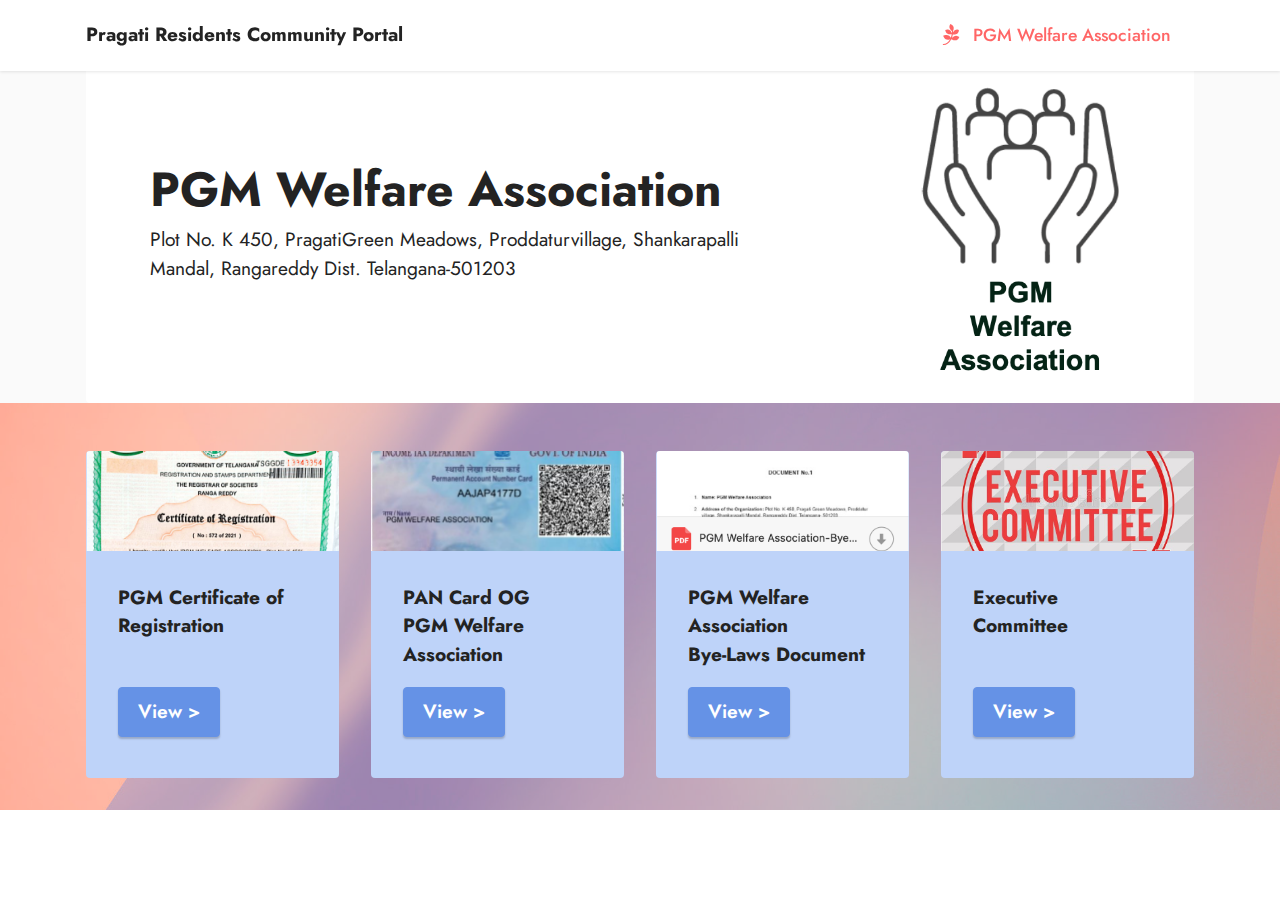
<file: page1.html>
<!DOCTYPE html>
<html  >
<head>
  
  <meta charset="UTF-8">
  <meta http-equiv="X-UA-Compatible" content="IE=edge">
  
  <meta name="viewport" content="width=device-width, initial-scale=1, minimum-scale=1">
  <link rel="shortcut icon" href="assets/images/logo.png" type="image/x-icon">
  <meta name="description" content="">
  
  
  <title>PGM Welfare Association</title>
  <link rel="stylesheet" href="assets/font-awesome-brands/../css/fontawesome.min.css">
  <link rel="stylesheet" href="assets/font-awesome-brands/css/brands.min.css">
  <link rel="stylesheet" href="assets/tether/tether.min.css">
  <link rel="stylesheet" href="assets/bootstrap/css/bootstrap.min.css">
  <link rel="stylesheet" href="assets/bootstrap/css/bootstrap-grid.min.css">
  <link rel="stylesheet" href="assets/bootstrap/css/bootstrap-reboot.min.css">
  <link rel="stylesheet" href="assets/dropdown/css/style.css">
  <link rel="stylesheet" href="assets/socicon/css/styles.css">
  <link rel="stylesheet" href="assets/theme/css/style.css">
  <link rel="preload" as="style" href="assets/mobirise/css/mbr-additional.css"><link rel="stylesheet" href="assets/mobirise/css/mbr-additional.css" type="text/css">
  
  
  
  
</head>
<body>
  
  <section class="menu menu1 cid-sD8g0BPMS6" once="menu" id="menu1-u">
    

    <nav class="navbar navbar-dropdown navbar-fixed-top navbar-expand-lg">
        <div class="container">
            <div class="navbar-brand">
                
                <span class="navbar-caption-wrap"><a class="navbar-caption text-black text-primary display-7" href="index.html">Pragati Residents Community Portal</a></span>
            </div>
            <button class="navbar-toggler" type="button" data-toggle="collapse" data-target="#navbarSupportedContent" aria-controls="navbarNavAltMarkup" aria-expanded="false" aria-label="Toggle navigation">
                <div class="hamburger">
                    <span></span>
                    <span></span>
                    <span></span>
                    <span></span>
                </div>
            </button>
            <div class="collapse navbar-collapse" id="navbarSupportedContent">
                <ul class="navbar-nav nav-dropdown nav-right" data-app-modern-menu="true"><li class="nav-item"><a class="nav-link link text-secondary display-4" href="page1.html"><span class="fab fa-fw fa-pagelines mbr-iconfont mbr-iconfont-btn"></span>PGM Welfare Association</a></li></ul>
                
                
            </div>
        </div>
    </nav>
</section>

<section class="features6 cid-sD8b6TbDob" id="features7-r">
    <!---->
    

    
    <div class="container">
        <div class="card-wrapper">
            <div class="row align-items-center flex-row-reverse">
                <div class="col-12 col-lg-4">
                    <div class="image-wrapper">
                        <img src="assets/images/pgmlogo.png" alt="">
                    </div>
                </div>
                <div class="col-12 col-lg">
                    <div class="text-box">
                        <h5 class="mbr-title mbr-fonts-style display-2">
                            <strong>PGM Welfare Association</strong></h5>
                        <p class="mbr-text mbr-fonts-style display-7">Plot No. K 450, PragatiGreen Meadows, Proddaturvillage, Shankarapalli Mandal, Rangareddy Dist. Telangana-501203</p>
                        
                        
                    </div>
                </div>
            </div>
        </div>
    </div>
</section>

<section class="features3 cid-sD8btejkvA" id="features3-t">
    
    <div class="mbr-overlay"></div>
    <div class="container">
        
        <div class="row mt-4">
            <div class="item features-image сol-12 col-md-6 col-lg-3">
                <div class="item-wrapper">
                    <div class="item-img">
                        <img src="assets/images/cr.png" alt="">
                    </div>
                    <div class="item-content">
                        <h5 class="item-title mbr-fonts-style display-7"><strong>PGM Certificate of Registration</strong></h5>
                        
                        
                    </div>
                    <div class="mbr-section-btn item-footer mt-2"><a href="https://github.com/PragatiResidents/Portal/raw/main/docs/PGM%20Certificate%20of%20Registration.pdf" class="btn btn-primary item-btn display-7" target="_blank">View &gt;</a></div>
                </div>
            </div>
            <div class="item features-image сol-12 col-md-6 col-lg-3">
                <div class="item-wrapper">
                    <div class="item-img">
                        <img src="assets/images/pancard.png" alt="">
                    </div>
                    <div class="item-content">
                        <h5 class="item-title mbr-fonts-style display-7"><strong>PAN Card OG </strong><br><strong>PGM Welfare Association</strong></h5>
                        
                        
                    </div>
                    <div class="mbr-section-btn item-footer mt-2"><a href="https://github.com/PragatiResidents/Portal/raw/main/docs/PGM%20OG%20PANCard.jpeg" class="btn btn-primary item-btn display-7" target="_blank">View &gt;</a></div>
                </div>
            </div>
            <div class="item features-image сol-12 col-md-6 col-lg-3">
                <div class="item-wrapper">
                    <div class="item-img">
                        <img src="assets/images/doc.png" alt="">
                    </div>
                    <div class="item-content">
                        <h5 class="item-title mbr-fonts-style display-7"><strong>PGM Welfare Association </strong><br><strong>Bye-Laws Document</strong></h5>
                        
                        
                    </div>
                    <div class="mbr-section-btn item-footer mt-2"><a href="https://github.com/PragatiResidents/Portal/raw/main/docs/PGM%20Welfare%20Association-Bye-%20Laws.docx.pdf" class="btn btn-primary item-btn display-7" target="_blank">View &gt;</a></div>
                </div>
            </div><div class="item features-image сol-12 col-md-6 col-lg-3">
                <div class="item-wrapper">
                    <div class="item-img">
                        <img src="assets/images/writing-note-showing-executive-committee-business-photo-showcasing-group-directors-appointed-has-authority-decisions-writing-127852631.jpg" alt="">
                    </div>
                    <div class="item-content">
                        <h5 class="item-title mbr-fonts-style display-7"><strong>Executive </strong><br><strong>Committee</strong></h5>
                        
                        
                    </div>
                    <div class="mbr-section-btn item-footer mt-2"><a href="https://github.com/PragatiResidents/Portal/raw/main/docs/PGM%20EC.pdf" class="btn btn-primary item-btn display-7" target="_blank">View &gt;</a></div>
                </div>
            </div>
        </div>
    </div>
</section><section id="top-1" hidden><a href="https://mobirise.site"></a></section><script src="assets/web/assets/jquery/jquery.min.js"></script>  <script src="assets/popper/popper.min.js"></script>  <script src="assets/tether/tether.min.js"></script>  <script src="assets/bootstrap/js/bootstrap.min.js"></script>  <script src="assets/smoothscroll/smooth-scroll.js"></script>  <script src="assets/dropdown/js/nav-dropdown.js"></script>  <script src="assets/dropdown/js/navbar-dropdown.js"></script>  <script src="assets/touchswipe/jquery.touch-swipe.min.js"></script>  <script src="assets/theme/js/script.js"></script>  
  
  
</body>
</html>
</file>
<file: assets/dropdown/css/style.css>
.navbar-dropdown {
  left: 0;
  padding: 0;
  position: absolute;
  right: 0;
  top: 0;
  transition: all 0.45s ease;
  z-index: 1030;
  background: #282828; }
  .navbar-dropdown .navbar-logo {
    margin-right: 0.8rem;
    transition: margin 0.3s ease-in-out;
    vertical-align: middle; }
    .navbar-dropdown .navbar-logo img {
      height: 3.125rem;
      transition: all 0.3s ease-in-out; }
    .navbar-dropdown .navbar-logo.mbr-iconfont {
      font-size: 3.125rem;
      line-height: 3.125rem; }
  .navbar-dropdown .navbar-caption {
    font-weight: 700;
    white-space: normal;
    vertical-align: -4px;
    line-height: 3.125rem !important; }
    .navbar-dropdown .navbar-caption, .navbar-dropdown .navbar-caption:hover {
      color: inherit;
      text-decoration: none; }
  .navbar-dropdown .mbr-iconfont + .navbar-caption {
    vertical-align: -1px; }
  .navbar-dropdown.navbar-fixed-top {
    position: fixed; }
  .navbar-dropdown .navbar-brand span {
    vertical-align: -4px; }
  .navbar-dropdown.bg-color.transparent {
    background: none; }
  .navbar-dropdown.navbar-short .navbar-brand {
    padding: 0.625rem 0; }
    .navbar-dropdown.navbar-short .navbar-brand span {
      vertical-align: -1px; }
  .navbar-dropdown.navbar-short .navbar-caption {
    line-height: 2.375rem !important;
    vertical-align: -2px; }
  .navbar-dropdown.navbar-short .navbar-logo {
    margin-right: 0.5rem; }
    .navbar-dropdown.navbar-short .navbar-logo img {
      height: 2.375rem; }
    .navbar-dropdown.navbar-short .navbar-logo.mbr-iconfont {
      font-size: 2.375rem;
      line-height: 2.375rem; }
  .navbar-dropdown.navbar-short .mbr-table-cell {
    height: 3.625rem; }
  .navbar-dropdown .navbar-close {
    left: 0.6875rem;
    position: fixed;
    top: 0.75rem;
    z-index: 1000; }
  .navbar-dropdown .hamburger-icon {
    content: "";
    display: inline-block;
    vertical-align: middle;
    width: 16px;
    -webkit-box-shadow: 0 -6px 0 1px #282828,0 0 0 1px #282828,0 6px 0 1px #282828;
    -moz-box-shadow: 0 -6px 0 1px #282828,0 0 0 1px #282828,0 6px 0 1px #282828;
    box-shadow: 0 -6px 0 1px #282828,0 0 0 1px #282828,0 6px 0 1px #282828; }

.dropdown-menu .dropdown-toggle[data-toggle="dropdown-submenu"]::after {
  border-bottom: 0.35em solid transparent;
  border-left: 0.35em solid;
  border-right: 0;
  border-top: 0.35em solid transparent;
  margin-left: 0.3rem; }

.dropdown-menu .dropdown-item:focus {
  outline: 0; }

.nav-dropdown {
  font-size: 0.75rem;
  font-weight: 500;
  height: auto !important; }
  .nav-dropdown .nav-btn {
    padding-left: 1rem; }
  .nav-dropdown .link {
    margin: .667em 1.667em;
    font-weight: 500;
    padding: 0;
    transition: color .2s ease-in-out; }
    .nav-dropdown .link.dropdown-toggle {
      margin-right: 2.583em; }
      .nav-dropdown .link.dropdown-toggle::after {
        margin-left: .25rem;
        border-top: 0.35em solid;
        border-right: 0.35em solid transparent;
        border-left: 0.35em solid transparent;
        border-bottom: 0; }
      .nav-dropdown .link.dropdown-toggle[aria-expanded="true"] {
        margin: 0;
        padding: 0.667em 3.263em  0.667em 1.667em; }
  .nav-dropdown .link::after,
  .nav-dropdown .dropdown-item::after {
    color: inherit; }
  .nav-dropdown .btn {
    font-size: 0.75rem;
    font-weight: 700;
    letter-spacing: 0;
    margin-bottom: 0;
    padding-left: 1.25rem;
    padding-right: 1.25rem; }
  .nav-dropdown .dropdown-menu {
    border-radius: 0;
    border: 0;
    left: 0;
    margin: 0;
    padding-bottom: 1.25rem;
    padding-top: 1.25rem;
    position: relative; }
  .nav-dropdown .dropdown-submenu {
    margin-left: 0.125rem;
    top: 0; }
  .nav-dropdown .dropdown-item {
    font-weight: 500;
    line-height: 2;
    padding: 0.3846em 4.615em 0.3846em 1.5385em;
    position: relative;
    transition: color .2s ease-in-out, background-color .2s ease-in-out; }
    .nav-dropdown .dropdown-item::after {
      margin-top: -0.3077em;
      position: absolute;
      right: 1.1538em;
      top: 50%; }
    .nav-dropdown .dropdown-item:focus, .nav-dropdown .dropdown-item:hover {
      background: none; }

@media (max-width: 767px) {
  .nav-dropdown.navbar-toggleable-sm {
    bottom: 0;
    display: none;
    left: 0;
    overflow-x: hidden;
    position: fixed;
    top: 0;
    transform: translateX(-100%);
    -ms-transform: translateX(-100%);
    -webkit-transform: translateX(-100%);
    width: 18.75rem;
    z-index: 999; } }
.nav-dropdown.navbar-toggleable-xl {
  bottom: 0;
  display: none;
  left: 0;
  overflow-x: hidden;
  position: fixed;
  top: 0;
  transform: translateX(-100%);
  -ms-transform: translateX(-100%);
  -webkit-transform: translateX(-100%);
  width: 18.75rem;
  z-index: 999; }

.nav-dropdown-sm {
  display: block !important;
  overflow-x: hidden;
  overflow: auto;
  padding-top: 3.875rem; }
  .nav-dropdown-sm::after {
    content: "";
    display: block;
    height: 3rem;
    width: 100%; }
  .nav-dropdown-sm.collapse.in ~ .navbar-close {
    display: block !important; }
  .nav-dropdown-sm.collapsing, .nav-dropdown-sm.collapse.in {
    transform: translateX(0);
    -ms-transform: translateX(0);
    -webkit-transform: translateX(0);
    transition: all 0.25s ease-out;
    -webkit-transition: all 0.25s ease-out;
    background: #282828; }
  .nav-dropdown-sm.collapsing[aria-expanded="false"] {
    transform: translateX(-100%);
    -ms-transform: translateX(-100%);
    -webkit-transform: translateX(-100%); }
  .nav-dropdown-sm .nav-item {
    display: block;
    margin-left: 0 !important;
    padding-left: 0; }
  .nav-dropdown-sm .link,
  .nav-dropdown-sm .dropdown-item {
    border-top: 1px dotted rgba(255, 255, 255, 0.1);
    font-size: 0.8125rem;
    line-height: 1.6;
    margin: 0 !important;
    padding: 0.875rem 2.4rem 0.875rem 1.5625rem !important;
    position: relative;
    white-space: normal; }
    .nav-dropdown-sm .link:focus, .nav-dropdown-sm .link:hover,
    .nav-dropdown-sm .dropdown-item:focus,
    .nav-dropdown-sm .dropdown-item:hover {
      background: rgba(0, 0, 0, 0.2) !important;
      color: #c0a375; }
  .nav-dropdown-sm .nav-btn {
    position: relative;
    padding: 1.5625rem 1.5625rem 0 1.5625rem; }
    .nav-dropdown-sm .nav-btn::before {
      border-top: 1px dotted rgba(255, 255, 255, 0.1);
      content: "";
      left: 0;
      position: absolute;
      top: 0;
      width: 100%; }
    .nav-dropdown-sm .nav-btn + .nav-btn {
      padding-top: 0.625rem; }
      .nav-dropdown-sm .nav-btn + .nav-btn::before {
        display: none; }
  .nav-dropdown-sm .btn {
    padding: 0.625rem 0; }
  .nav-dropdown-sm .dropdown-toggle[data-toggle="dropdown-submenu"]::after {
    margin-left: .25rem;
    border-top: 0.35em solid;
    border-right: 0.35em solid transparent;
    border-left: 0.35em solid transparent;
    border-bottom: 0; }
  .nav-dropdown-sm .dropdown-toggle[data-toggle="dropdown-submenu"][aria-expanded="true"]::after {
    border-top: 0;
    border-right: 0.35em solid transparent;
    border-left: 0.35em solid transparent;
    border-bottom: 0.35em solid; }
  .nav-dropdown-sm .dropdown-menu {
    margin: 0;
    padding: 0;
    position: relative;
    top: 0;
    left: 0;
    width: 100%;
    border: 0;
    float: none;
    border-radius: 0;
    background: none; }
  .nav-dropdown-sm .dropdown-submenu {
    left: 100%;
    margin-left: 0.125rem;
    margin-top: -1.25rem;
    top: 0; }

.navbar-toggleable-sm .nav-dropdown .dropdown-menu {
  position: absolute; }

.navbar-toggleable-sm .nav-dropdown .dropdown-submenu {
  left: 100%;
  margin-left: 0.125rem;
  margin-top: -1.25rem;
  top: 0; }

.navbar-toggleable-sm.opened .nav-dropdown .dropdown-menu {
  position: relative; }

.navbar-toggleable-sm.opened .nav-dropdown .dropdown-submenu {
  left: 0;
  margin-left: 00rem;
  margin-top: 0rem;
  top: 0; }

.is-builder .nav-dropdown.collapsing {
  transition: none !important; }

/*# sourceMappingURL=style.css.map */
</file>
<file: assets/socicon/css/styles.css>
@charset "UTF-8";

@font-face {
  font-family: 'Socicon';
  src:  url('../fonts/socicon.eot');
  src:  url('../fonts/socicon.eot?#iefix') format('embedded-opentype'),
    url('../fonts/socicon.woff2') format('woff2'),
    url('../fonts/socicon.ttf') format('truetype'),
    url('../fonts/socicon.woff') format('woff'),
    url('../fonts/socicon.svg#socicon') format('svg');
  font-weight: normal;
  font-style: normal;
}

[data-icon]:before {
  font-family: "socicon" !important;
  content: attr(data-icon);
  font-style: normal !important;
  font-weight: normal !important;
  font-variant: normal !important;
  text-transform: none !important;
  speak: none;
  line-height: 1;
  -webkit-font-smoothing: antialiased;
  -moz-osx-font-smoothing: grayscale;
}

[class^="socicon-"], [class*=" socicon-"] {
  /* use !important to prevent issues with browser extensions that change fonts */
  font-family: 'Socicon' !important;
  speak: none;
  font-style: normal;
  font-weight: normal;
  font-variant: normal;
  text-transform: none;
  line-height: 1;

  /* Better Font Rendering =========== */
  -webkit-font-smoothing: antialiased;
  -moz-osx-font-smoothing: grayscale;
}

.socicon-eitaa:before {
  content: "\e97c";
}
.socicon-soroush:before {
  content: "\e97d";
}
.socicon-bale:before {
  content: "\e97e";
}
.socicon-zazzle:before {
  content: "\e97b";
}
.socicon-society6:before {
  content: "\e97a";
}
.socicon-redbubble:before {
  content: "\e979";
}
.socicon-avvo:before {
  content: "\e978";
}
.socicon-stitcher:before {
  content: "\e977";
}
.socicon-googlehangouts:before {
  content: "\e974";
}
.socicon-dlive:before {
  content: "\e975";
}
.socicon-vsco:before {
  content: "\e976";
}
.socicon-flipboard:before {
  content: "\e973";
}
.socicon-ubuntu:before {
  content: "\e958";
}
.socicon-artstation:before {
  content: "\e959";
}
.socicon-invision:before {
  content: "\e95a";
}
.socicon-torial:before {
  content: "\e95b";
}
.socicon-collectorz:before {
  content: "\e95c";
}
.socicon-seenthis:before {
  content: "\e95d";
}
.socicon-googleplaymusic:before {
  content: "\e95e";
}
.socicon-debian:before {
  content: "\e95f";
}
.socicon-filmfreeway:before {
  content: "\e960";
}
.socicon-gnome:before {
  content: "\e961";
}
.socicon-itchio:before {
  content: "\e962";
}
.socicon-jamendo:before {
  content: "\e963";
}
.socicon-mix:before {
  content: "\e964";
}
.socicon-sharepoint:before {
  content: "\e965";
}
.socicon-tinder:before {
  content: "\e966";
}
.socicon-windguru:before {
  content: "\e967";
}
.socicon-cdbaby:before {
  content: "\e968";
}
.socicon-elementaryos:before {
  content: "\e969";
}
.socicon-stage32:before {
  content: "\e96a";
}
.socicon-tiktok:before {
  content: "\e96b";
}
.socicon-gitter:before {
  content: "\e96c";
}
.socicon-letterboxd:before {
  content: "\e96d";
}
.socicon-threema:before {
  content: "\e96e";
}
.socicon-splice:before {
  content: "\e96f";
}
.socicon-metapop:before {
  content: "\e970";
}
.socicon-naver:before {
  content: "\e971";
}
.socicon-remote:before {
  content: "\e972";
}
.socicon-internet:before {
  content: "\e957";
}
.socicon-moddb:before {
  content: "\e94b";
}
.socicon-indiedb:before {
  content: "\e94c";
}
.socicon-traxsource:before {
  content: "\e94d";
}
.socicon-gamefor:before {
  content: "\e94e";
}
.socicon-pixiv:before {
  content: "\e94f";
}
.socicon-myanimelist:before {
  content: "\e950";
}
.socicon-blackberry:before {
  content: "\e951";
}
.socicon-wickr:before {
  content: "\e952";
}
.socicon-spip:before {
  content: "\e953";
}
.socicon-napster:before {
  content: "\e954";
}
.socicon-beatport:before {
  content: "\e955";
}
.socicon-hackerone:before {
  content: "\e956";
}
.socicon-hackernews:before {
  content: "\e946";
}
.socicon-smashwords:before {
  content: "\e947";
}
.socicon-kobo:before {
  content: "\e948";
}
.socicon-bookbub:before {
  content: "\e949";
}
.socicon-mailru:before {
  content: "\e94a";
}
.socicon-gitlab:before {
  content: "\e945";
}
.socicon-instructables:before {
  content: "\e944";
}
.socicon-portfolio:before {
  content: "\e943";
}
.socicon-codered:before {
  content: "\e940";
}
.socicon-origin:before {
  content: "\e941";
}
.socicon-nextdoor:before {
  content: "\e942";
}
.socicon-udemy:before {
  content: "\e93f";
}
.socicon-livemaster:before {
  content: "\e93e";
}
.socicon-crunchbase:before {
  content: "\e93b";
}
.socicon-homefy:before {
  content: "\e93c";
}
.socicon-calendly:before {
  content: "\e93d";
}
.socicon-realtor:before {
  content: "\e90f";
}
.socicon-tidal:before {
  content: "\e910";
}
.socicon-qobuz:before {
  content: "\e911";
}
.socicon-natgeo:before {
  content: "\e912";
}
.socicon-mastodon:before {
  content: "\e913";
}
.socicon-unsplash:before {
  content: "\e914";
}
.socicon-homeadvisor:before {
  content: "\e915";
}
.socicon-angieslist:before {
  content: "\e916";
}
.socicon-codepen:before {
  content: "\e917";
}
.socicon-slack:before {
  content: "\e918";
}
.socicon-openaigym:before {
  content: "\e919";
}
.socicon-logmein:before {
  content: "\e91a";
}
.socicon-fiverr:before {
  content: "\e91b";
}
.socicon-gotomeeting:before {
  content: "\e91c";
}
.socicon-aliexpress:before {
  content: "\e91d";
}
.socicon-guru:before {
  content: "\e91e";
}
.socicon-appstore:before {
  content: "\e91f";
}
.socicon-homes:before {
  content: "\e920";
}
.socicon-zoom:before {
  content: "\e921";
}
.socicon-alibaba:before {
  content: "\e922";
}
.socicon-craigslist:before {
  content: "\e923";
}
.socicon-wix:before {
  content: "\e924";
}
.socicon-redfin:before {
  content: "\e925";
}
.socicon-googlecalendar:before {
  content: "\e926";
}
.socicon-shopify:before {
  content: "\e927";
}
.socicon-freelancer:before {
  content: "\e928";
}
.socicon-seedrs:before {
  content: "\e929";
}
.socicon-bing:before {
  content: "\e92a";
}
.socicon-doodle:before {
  content: "\e92b";
}
.socicon-bonanza:before {
  content: "\e92c";
}
.socicon-squarespace:before {
  content: "\e92d";
}
.socicon-toptal:before {
  content: "\e92e";
}
.socicon-gust:before {
  content: "\e92f";
}
.socicon-ask:before {
  content: "\e930";
}
.socicon-trulia:before {
  content: "\e931";
}
.socicon-loomly:before {
  content: "\e932";
}
.socicon-ghost:before {
  content: "\e933";
}
.socicon-upwork:before {
  content: "\e934";
}
.socicon-fundable:before {
  content: "\e935";
}
.socicon-booking:before {
  content: "\e936";
}
.socicon-googlemaps:before {
  content: "\e937";
}
.socicon-zillow:before {
  content: "\e938";
}
.socicon-niconico:before {
  content: "\e939";
}
.socicon-toneden:before {
  content: "\e93a";
}
.socicon-augment:before {
  content: "\e908";
}
.socicon-bitbucket:before {
  content: "\e909";
}
.socicon-fyuse:before {
  content: "\e90a";
}
.socicon-yt-gaming:before {
  content: "\e90b";
}
.socicon-sketchfab:before {
  content: "\e90c";
}
.socicon-mobcrush:before {
  content: "\e90d";
}
.socicon-microsoft:before {
  content: "\e90e";
}
.socicon-pandora:before {
  content: "\e907";
}
.socicon-messenger:before {
  content: "\e906";
}
.socicon-gamewisp:before {
  content: "\e905";
}
.socicon-bloglovin:before {
  content: "\e904";
}
.socicon-tunein:before {
  content: "\e903";
}
.socicon-gamejolt:before {
  content: "\e901";
}
.socicon-trello:before {
  content: "\e902";
}
.socicon-spreadshirt:before {
  content: "\e900";
}
.socicon-500px:before {
  content: "\e000";
}
.socicon-8tracks:before {
  content: "\e001";
}
.socicon-airbnb:before {
  content: "\e002";
}
.socicon-alliance:before {
  content: "\e003";
}
.socicon-amazon:before {
  content: "\e004";
}
.socicon-amplement:before {
  content: "\e005";
}
.socicon-android:before {
  content: "\e006";
}
.socicon-angellist:before {
  content: "\e007";
}
.socicon-apple:before {
  content: "\e008";
}
.socicon-appnet:before {
  content: "\e009";
}
.socicon-baidu:before {
  content: "\e00a";
}
.socicon-bandcamp:before {
  content: "\e00b";
}
.socicon-battlenet:before {
  content: "\e00c";
}
.socicon-mixer:before {
  content: "\e00d";
}
.socicon-bebee:before {
  content: "\e00e";
}
.socicon-bebo:before {
  content: "\e00f";
}
.socicon-behance:before {
  content: "\e010";
}
.socicon-blizzard:before {
  content: "\e011";
}
.socicon-blogger:before {
  content: "\e012";
}
.socicon-buffer:before {
  content: "\e013";
}
.socicon-chrome:before {
  content: "\e014";
}
.socicon-coderwall:before {
  content: "\e015";
}
.socicon-curse:before {
  content: "\e016";
}
.socicon-dailymotion:before {
  content: "\e017";
}
.socicon-deezer:before {
  content: "\e018";
}
.socicon-delicious:before {
  content: "\e019";
}
.socicon-deviantart:before {
  content: "\e01a";
}
.socicon-diablo:before {
  content: "\e01b";
}
.socicon-digg:before {
  content: "\e01c";
}
.socicon-discord:before {
  content: "\e01d";
}
.socicon-disqus:before {
  content: "\e01e";
}
.socicon-douban:before {
  content: "\e01f";
}
.socicon-draugiem:before {
  content: "\e020";
}
.socicon-dribbble:before {
  content: "\e021";
}
.socicon-drupal:before {
  content: "\e022";
}
.socicon-ebay:before {
  content: "\e023";
}
.socicon-ello:before {
  content: "\e024";
}
.socicon-endomodo:before {
  content: "\e025";
}
.socicon-envato:before {
  content: "\e026";
}
.socicon-etsy:before {
  content: "\e027";
}
.socicon-facebook:before {
  content: "\e028";
}
.socicon-feedburner:before {
  content: "\e029";
}
.socicon-filmweb:before {
  content: "\e02a";
}
.socicon-firefox:before {
  content: "\e02b";
}
.socicon-flattr:before {
  content: "\e02c";
}
.socicon-flickr:before {
  content: "\e02d";
}
.socicon-formulr:before {
  content: "\e02e";
}
.socicon-forrst:before {
  content: "\e02f";
}
.socicon-foursquare:before {
  content: "\e030";
}
.socicon-friendfeed:before {
  content: "\e031";
}
.socicon-github:before {
  content: "\e032";
}
.socicon-goodreads:before {
  content: "\e033";
}
.socicon-google:before {
  content: "\e034";
}
.socicon-googlescholar:before {
  content: "\e035";
}
.socicon-googlegroups:before {
  content: "\e036";
}
.socicon-googlephotos:before {
  content: "\e037";
}
.socicon-googleplus:before {
  content: "\e038";
}
.socicon-grooveshark:before {
  content: "\e039";
}
.socicon-hackerrank:before {
  content: "\e03a";
}
.socicon-hearthstone:before {
  content: "\e03b";
}
.socicon-hellocoton:before {
  content: "\e03c";
}
.socicon-heroes:before {
  content: "\e03d";
}
.socicon-smashcast:before {
  content: "\e03e";
}
.socicon-horde:before {
  content: "\e03f";
}
.socicon-houzz:before {
  content: "\e040";
}
.socicon-icq:before {
  content: "\e041";
}
.socicon-identica:before {
  content: "\e042";
}
.socicon-imdb:before {
  content: "\e043";
}
.socicon-instagram:before {
  content: "\e044";
}
.socicon-issuu:before {
  content: "\e045";
}
.socicon-istock:before {
  content: "\e046";
}
.socicon-itunes:before {
  content: "\e047";
}
.socicon-keybase:before {
  content: "\e048";
}
.socicon-lanyrd:before {
  content: "\e049";
}
.socicon-lastfm:before {
  content: "\e04a";
}
.socicon-line:before {
  content: "\e04b";
}
.socicon-linkedin:before {
  content: "\e04c";
}
.socicon-livejournal:before {
  content: "\e04d";
}
.socicon-lyft:before {
  content: "\e04e";
}
.socicon-macos:before {
  content: "\e04f";
}
.socicon-mail:before {
  content: "\e050";
}
.socicon-medium:before {
  content: "\e051";
}
.socicon-meetup:before {
  content: "\e052";
}
.socicon-mixcloud:before {
  content: "\e053";
}
.socicon-modelmayhem:before {
  content: "\e054";
}
.socicon-mumble:before {
  content: "\e055";
}
.socicon-myspace:before {
  content: "\e056";
}
.socicon-newsvine:before {
  content: "\e057";
}
.socicon-nintendo:before {
  content: "\e058";
}
.socicon-npm:before {
  content: "\e059";
}
.socicon-odnoklassniki:before {
  content: "\e05a";
}
.socicon-openid:before {
  content: "\e05b";
}
.socicon-opera:before {
  content: "\e05c";
}
.socicon-outlook:before {
  content: "\e05d";
}
.socicon-overwatch:before {
  content: "\e05e";
}
.socicon-patreon:before {
  content: "\e05f";
}
.socicon-paypal:before {
  content: "\e060";
}
.socicon-periscope:before {
  content: "\e061";
}
.socicon-persona:before {
  content: "\e062";
}
.socicon-pinterest:before {
  content: "\e063";
}
.socicon-play:before {
  content: "\e064";
}
.socicon-player:before {
  content: "\e065";
}
.socicon-playstation:before {
  content: "\e066";
}
.socicon-pocket:before {
  content: "\e067";
}
.socicon-qq:before {
  content: "\e068";
}
.socicon-quora:before {
  content: "\e069";
}
.socicon-raidcall:before {
  content: "\e06a";
}
.socicon-ravelry:before {
  content: "\e06b";
}
.socicon-reddit:before {
  content: "\e06c";
}
.socicon-renren:before {
  content: "\e06d";
}
.socicon-researchgate:before {
  content: "\e06e";
}
.socicon-residentadvisor:before {
  content: "\e06f";
}
.socicon-reverbnation:before {
  content: "\e070";
}
.socicon-rss:before {
  content: "\e071";
}
.socicon-sharethis:before {
  content: "\e072";
}
.socicon-skype:before {
  content: "\e073";
}
.socicon-slideshare:before {
  content: "\e074";
}
.socicon-smugmug:before {
  content: "\e075";
}
.socicon-snapchat:before {
  content: "\e076";
}
.socicon-songkick:before {
  content: "\e077";
}
.socicon-soundcloud:before {
  content: "\e078";
}
.socicon-spotify:before {
  content: "\e079";
}
.socicon-stackexchange:before {
  content: "\e07a";
}
.socicon-stackoverflow:before {
  content: "\e07b";
}
.socicon-starcraft:before {
  content: "\e07c";
}
.socicon-stayfriends:before {
  content: "\e07d";
}
.socicon-steam:before {
  content: "\e07e";
}
.socicon-storehouse:before {
  content: "\e07f";
}
.socicon-strava:before {
  content: "\e080";
}
.socicon-streamjar:before {
  content: "\e081";
}
.socicon-stumbleupon:before {
  content: "\e082";
}
.socicon-swarm:before {
  content: "\e083";
}
.socicon-teamspeak:before {
  content: "\e084";
}
.socicon-teamviewer:before {
  content: "\e085";
}
.socicon-technorati:before {
  content: "\e086";
}
.socicon-telegram:before {
  content: "\e087";
}
.socicon-tripadvisor:before {
  content: "\e088";
}
.socicon-tripit:before {
  content: "\e089";
}
.socicon-triplej:before {
  content: "\e08a";
}
.socicon-tumblr:before {
  content: "\e08b";
}
.socicon-twitch:before {
  content: "\e08c";
}
.socicon-twitter:before {
  content: "\e08d";
}
.socicon-uber:before {
  content: "\e08e";
}
.socicon-ventrilo:before {
  content: "\e08f";
}
.socicon-viadeo:before {
  content: "\e090";
}
.socicon-viber:before {
  content: "\e091";
}
.socicon-viewbug:before {
  content: "\e092";
}
.socicon-vimeo:before {
  content: "\e093";
}
.socicon-vine:before {
  content: "\e094";
}
.socicon-vkontakte:before {
  content: "\e095";
}
.socicon-warcraft:before {
  content: "\e096";
}
.socicon-wechat:before {
  content: "\e097";
}
.socicon-weibo:before {
  content: "\e098";
}
.socicon-whatsapp:before {
  content: "\e099";
}
.socicon-wikipedia:before {
  content: "\e09a";
}
.socicon-windows:before {
  content: "\e09b";
}
.socicon-wordpress:before {
  content: "\e09c";
}
.socicon-wykop:before {
  content: "\e09d";
}
.socicon-xbox:before {
  content: "\e09e";
}
.socicon-xing:before {
  content: "\e09f";
}
.socicon-yahoo:before {
  content: "\e0a0";
}
.socicon-yammer:before {
  content: "\e0a1";
}
.socicon-yandex:before {
  content: "\e0a2";
}
.socicon-yelp:before {
  content: "\e0a3";
}
.socicon-younow:before {
  content: "\e0a4";
}
.socicon-youtube:before {
  content: "\e0a5";
}
.socicon-zapier:before {
  content: "\e0a6";
}
.socicon-zerply:before {
  content: "\e0a7";
}
.socicon-zomato:before {
  content: "\e0a8";
}
.socicon-zynga:before {
  content: "\e0a9";
}
</file>
<file: assets/theme/css/style.css>
section {
  background-color: #ffffff;
}

body {
  font-style: normal;
  line-height: 1.5;
  font-weight: 400;
  color: #232323;
  position: relative;
}

section,
.container,
.container-fluid {
  position: relative;
  word-wrap: break-word;
}

a.mbr-iconfont:hover {
  text-decoration: none;
}

.article .lead p,
.article .lead ul,
.article .lead ol,
.article .lead pre,
.article .lead blockquote {
  margin-bottom: 0;
}

a {
  font-style: normal;
  font-weight: 400;
  cursor: pointer;
}

a, a:hover {
  text-decoration: none;
}

.mbr-section-title {
  font-style: normal;
  line-height: 1.3;
}

.mbr-section-subtitle {
  line-height: 1.3;
}

.mbr-text {
  font-style: normal;
  line-height: 1.7;
}

h1,
h2,
h3,
h4,
h5,
h6,
.display-1,
.display-2,
.display-4,
.display-5,
.display-7,
span,
p,
a {
  line-height: 1;
  word-break: break-word;
  word-wrap: break-word;
  font-weight: 400;
}

b,
strong {
  font-weight: bold;
}

input:-webkit-autofill, input:-webkit-autofill:hover, input:-webkit-autofill:focus, input:-webkit-autofill:active {
  -webkit-transition-delay: 9999s;
          transition-delay: 9999s;
  -webkit-transition-property: background-color, color;
  transition-property: background-color, color;
}

textarea[type="hidden"] {
  display: none;
}

section {
  background-position: 50% 50%;
  background-repeat: no-repeat;
  background-size: cover;
}

section .mbr-background-video,
section .mbr-background-video-preview {
  position: absolute;
  bottom: 0;
  left: 0;
  right: 0;
  top: 0;
}

.hidden {
  visibility: hidden;
}

.mbr-z-index20 {
  z-index: 20;
}

/*! Base colors */
.mbr-white {
  color: #ffffff;
}

.mbr-black {
  color: #111111;
}

.mbr-bg-white {
  background-color: #ffffff;
}

.mbr-bg-black {
  background-color: #000000;
}

/*! Text-aligns */
.align-left {
  text-align: left;
}

.align-center {
  text-align: center;
}

.align-right {
  text-align: right;
}

/*! Font-weight  */
.mbr-light {
  font-weight: 300;
}

.mbr-regular {
  font-weight: 400;
}

.mbr-semibold {
  font-weight: 500;
}

.mbr-bold {
  font-weight: 700;
}

/*! Media  */
.media-content {
  -ms-flex-preferred-size: 100%;
      flex-basis: 100%;
}

.media-container-row {
  display: -webkit-box;
  display: -ms-flexbox;
  display: flex;
  -webkit-box-orient: horizontal;
  -webkit-box-direction: normal;
      -ms-flex-direction: row;
          flex-direction: row;
  -ms-flex-wrap: wrap;
      flex-wrap: wrap;
  -webkit-box-pack: center;
      -ms-flex-pack: center;
          justify-content: center;
  -ms-flex-line-pack: center;
      align-content: center;
  -webkit-box-align: start;
      -ms-flex-align: start;
          align-items: start;
}

.media-container-row .media-size-item {
  width: 400px;
}

.media-container-column {
  display: -webkit-box;
  display: -ms-flexbox;
  display: flex;
  -webkit-box-orient: vertical;
  -webkit-box-direction: normal;
      -ms-flex-direction: column;
          flex-direction: column;
  -ms-flex-wrap: wrap;
      flex-wrap: wrap;
  -webkit-box-pack: center;
      -ms-flex-pack: center;
          justify-content: center;
  -ms-flex-line-pack: center;
      align-content: center;
  -webkit-box-align: stretch;
      -ms-flex-align: stretch;
          align-items: stretch;
}

.media-container-column > * {
  width: 100%;
}

@media (min-width: 992px) {
  .media-container-row {
    -ms-flex-wrap: nowrap;
        flex-wrap: nowrap;
  }
}

figure {
  margin-bottom: 0;
  overflow: hidden;
}

figure[mbr-media-size] {
  -webkit-transition: width 0.1s;
  transition: width 0.1s;
}

img,
iframe {
  display: block;
  width: 100%;
}

.card {
  background-color: transparent;
  border: none;
}

.card-box {
  width: 100%;
}

.card-img {
  text-align: center;
  -ms-flex-negative: 0;
      flex-shrink: 0;
  -webkit-flex-shrink: 0;
}

.media {
  max-width: 100%;
  margin: 0 auto;
}

.mbr-figure {
  -ms-flex-item-align: center;
      -ms-grid-row-align: center;
      align-self: center;
}

.media-container > div {
  max-width: 100%;
}

.mbr-figure img,
.card-img img {
  width: 100%;
}

@media (max-width: 991px) {
  .media-size-item {
    width: auto !important;
  }
  .media {
    width: auto;
  }
  .mbr-figure {
    width: 100% !important;
  }
}

/*! Buttons */
.mbr-section-btn {
  margin-left: -0.6rem;
  margin-right: -0.6rem;
  font-size: 0;
}

.btn {
  font-weight: 600;
  border-width: 1px;
  font-style: normal;
  margin: 0.6rem 0.6rem;
  white-space: normal;
  -webkit-transition: all 0.2s ease-in-out;
  transition: all 0.2s ease-in-out;
  display: -webkit-inline-box;
  display: -ms-inline-flexbox;
  display: inline-flex;
  -webkit-box-align: center;
      -ms-flex-align: center;
          align-items: center;
  -webkit-box-pack: center;
      -ms-flex-pack: center;
          justify-content: center;
  word-break: break-word;
}

.btn-sm {
  font-weight: 600;
  letter-spacing: 0px;
  -webkit-transition: all 0.3s ease-in-out;
  transition: all 0.3s ease-in-out;
}

.btn-md {
  font-weight: 600;
  letter-spacing: 0px;
  -webkit-transition: all 0.3s ease-in-out;
  transition: all 0.3s ease-in-out;
}

.btn-lg {
  font-weight: 600;
  letter-spacing: 0px;
  -webkit-transition: all 0.3s ease-in-out;
  transition: all 0.3s ease-in-out;
}

.btn-form {
  margin: 0;
}

.btn-form:hover {
  cursor: pointer;
}

nav .mbr-section-btn {
  margin-left: 0rem;
  margin-right: 0rem;
}

/*! Btn icon margin */
.btn .mbr-iconfont,
.btn.btn-sm .mbr-iconfont {
  -webkit-box-ordinal-group: 2;
      -ms-flex-order: 1;
          order: 1;
  cursor: pointer;
  margin-left: 0.5rem;
  vertical-align: sub;
}

.btn.btn-md .mbr-iconfont,
.btn.btn-md .mbr-iconfont {
  margin-left: 0.8rem;
}

.mbr-regular {
  font-weight: 400;
}

.mbr-semibold {
  font-weight: 500;
}

.mbr-bold {
  font-weight: 700;
}

[type="submit"] {
  -webkit-appearance: none;
}

/*! Full-screen */
.mbr-fullscreen .mbr-overlay {
  min-height: 100vh;
}

.mbr-fullscreen {
  display: -webkit-box;
  display: -ms-flexbox;
  display: flex;
  display: -moz-flex;
  display: -ms-flex;
  display: -o-flex;
  -webkit-box-align: center;
      -ms-flex-align: center;
          align-items: center;
  min-height: 100vh;
  padding-top: 3rem;
  padding-bottom: 3rem;
}

/*! Map */
.map {
  height: 25rem;
  position: relative;
}

.map iframe {
  width: 100%;
  height: 100%;
}

/*! Scroll to top arrow */
.mbr-arrow-up {
  bottom: 25px;
  right: 90px;
  position: fixed;
  text-align: right;
  z-index: 5000;
  color: #ffffff;
  font-size: 22px;
}

.mbr-arrow-up a {
  background: rgba(0, 0, 0, 0.2);
  border-radius: 50%;
  color: #fff;
  display: inline-block;
  height: 60px;
  width: 60px;
  border: 2px solid #fff;
  outline-style: none !important;
  position: relative;
  text-decoration: none;
  -webkit-transition: all 0.3s ease-in-out;
  transition: all 0.3s ease-in-out;
  cursor: pointer;
  text-align: center;
}

.mbr-arrow-up a:hover {
  background-color: rgba(0, 0, 0, 0.4);
}

.mbr-arrow-up a i {
  line-height: 60px;
}

.mbr-arrow-up-icon {
  display: block;
  color: #fff;
}

.mbr-arrow-up-icon::before {
  content: "\203a";
  display: inline-block;
  font-family: serif;
  font-size: 22px;
  line-height: 1;
  font-style: normal;
  position: relative;
  top: 6px;
  left: -4px;
  -webkit-transform: rotate(-90deg);
          transform: rotate(-90deg);
}

/*! Arrow Down */
.mbr-arrow {
  position: absolute;
  bottom: 45px;
  left: 50%;
  width: 60px;
  height: 60px;
  cursor: pointer;
  background-color: rgba(80, 80, 80, 0.5);
  border-radius: 50%;
  -webkit-transform: translateX(-50%);
          transform: translateX(-50%);
}

@media (max-width: 767px) {
  .mbr-arrow {
    display: none;
  }
}

.mbr-arrow > a {
  display: inline-block;
  text-decoration: none;
  outline-style: none;
  -webkit-animation: arrowdown 1.7s ease-in-out infinite;
          animation: arrowdown 1.7s ease-in-out infinite;
  color: #ffffff;
}

.mbr-arrow > a > i {
  position: absolute;
  top: -2px;
  left: 15px;
  font-size: 2rem;
}

#scrollToTop a i::before {
  content: "";
  position: absolute;
  display: block;
  border-bottom: 2.5px solid #fff;
  border-left: 2.5px solid #fff;
  width: 27.8%;
  height: 27.8%;
  left: 50%;
  top: 50%;
  -webkit-transform: rotate(135deg);
  transform: translateY(-30%) translateX(-50%) rotate(135deg);
}

@keyframes arrowdown {
  0% {
    -webkit-transform: translateY(0px);
            transform: translateY(0px);
  }
  50% {
    -webkit-transform: translateY(-5px);
            transform: translateY(-5px);
  }
  100% {
    -webkit-transform: translateY(0px);
            transform: translateY(0px);
  }
}

@-webkit-keyframes arrowdown {
  0% {
    -webkit-transform: translateY(0px);
            transform: translateY(0px);
  }
  50% {
    -webkit-transform: translateY(-5px);
            transform: translateY(-5px);
  }
  100% {
    -webkit-transform: translateY(0px);
            transform: translateY(0px);
  }
}

@media (max-width: 500px) {
  .mbr-arrow-up {
    left: 50%;
    right: auto;
  }
}

/*Gradients animation*/
@keyframes gradient-animation {
  from {
    background-position: 0% 100%;
    -webkit-animation-timing-function: ease-in-out;
            animation-timing-function: ease-in-out;
  }
  to {
    background-position: 100% 0%;
    -webkit-animation-timing-function: ease-in-out;
            animation-timing-function: ease-in-out;
  }
}

@-webkit-keyframes gradient-animation {
  from {
    background-position: 0% 100%;
    -webkit-animation-timing-function: ease-in-out;
            animation-timing-function: ease-in-out;
  }
  to {
    background-position: 100% 0%;
    -webkit-animation-timing-function: ease-in-out;
            animation-timing-function: ease-in-out;
  }
}

.bg-gradient {
  background-size: 200% 200%;
  animation: gradient-animation 5s infinite alternate;
  -webkit-animation: gradient-animation 5s infinite alternate;
}

.menu .navbar-brand {
  display: -webkit-flex;
}

.menu .navbar-brand span {
  display: -webkit-box;
  display: -ms-flexbox;
  display: flex;
  display: -webkit-flex;
}

.menu .navbar-brand .navbar-caption-wrap {
  display: -webkit-flex;
}

.menu .navbar-brand .navbar-logo img {
  display: -webkit-flex;
}

@media (min-width: 768px) and (max-width: 991px) {
  .menu .navbar-toggleable-sm .navbar-nav {
    display: -webkit-box;
    display: -ms-flexbox;
  }
}

@media (max-width: 991px) {
  .menu .navbar-collapse {
    max-height: 93.5vh;
  }
  .menu .navbar-collapse.show {
    overflow: auto;
  }
}

@media (min-width: 992px) {
  .menu .navbar-nav.nav-dropdown {
    display: -webkit-flex;
  }
  .menu .navbar-toggleable-sm .navbar-collapse {
    display: -webkit-flex !important;
  }
  .menu .collapsed .navbar-collapse {
    max-height: 93.5vh;
  }
  .menu .collapsed .navbar-collapse.show {
    overflow: auto;
  }
}

@media (max-width: 767px) {
  .menu .navbar-collapse {
    max-height: 80vh;
  }
}

.nav-link .mbr-iconfont {
  margin-right: .5rem;
}

.navbar {
  display: -webkit-flex;
  -webkit-flex-wrap: wrap;
  -webkit-align-items: center;
  -webkit-justify-content: space-between;
}

.navbar-collapse {
  -webkit-flex-basis: 100%;
  -webkit-flex-grow: 1;
  -webkit-align-items: center;
}

.nav-dropdown .link {
  padding: 0.667em 1.667em !important;
  margin: 0 !important;
}

.nav {
  display: -webkit-flex;
  -webkit-flex-wrap: wrap;
}

.row {
  display: -webkit-flex;
  -webkit-flex-wrap: wrap;
}

.justify-content-center {
  -webkit-justify-content: center;
}

.form-inline {
  display: -webkit-flex;
}

.card-wrapper {
  -webkit-flex: 1;
}

.carousel-control {
  z-index: 10;
  display: -webkit-flex;
}

.carousel-controls {
  display: -webkit-flex;
}

.media {
  display: -webkit-flex;
}

.form-group:focus {
  outline: none;
}

.jq-selectbox__select {
  padding: 7px 0;
  position: relative;
}

.jq-selectbox__dropdown {
  overflow: hidden;
  border-radius: 10px;
  position: absolute;
  top: 100%;
  left: 0 !important;
  width: 100% !important;
}

.jq-selectbox__trigger-arrow {
  right: 0;
  -webkit-transform: translateY(-50%);
          transform: translateY(-50%);
}

.jq-selectbox li {
  padding: 1.07em 0.5em;
}

input[type="range"] {
  padding-left: 0 !important;
  padding-right: 0 !important;
}

.modal-dialog,
.modal-content {
  height: 100%;
}

.modal-dialog .carousel-inner {
  height: calc(100vh - 1.75rem);
}

@media (max-width: 575px) {
  .modal-dialog .carousel-inner {
    height: calc(100vh - 1rem);
  }
}

.carousel-item {
  text-align: center;
}

.carousel-item img {
  margin: auto;
}

.navbar-toggler {
  -webkit-align-self: flex-start;
  -ms-flex-item-align: start;
  align-self: flex-start;
  padding: 0.25rem 0.75rem;
  font-size: 1.25rem;
  line-height: 1;
  background: transparent;
  border: 1px solid transparent;
  border-radius: 0.25rem;
}

.navbar-toggler:focus,
.navbar-toggler:hover {
  text-decoration: none;
}

.navbar-toggler-icon {
  display: inline-block;
  width: 1.5em;
  height: 1.5em;
  vertical-align: middle;
  content: "";
  background: no-repeat center center;
  background-size: 100% 100%;
}

.navbar-toggler-left {
  position: absolute;
  left: 1rem;
}

.navbar-toggler-right {
  position: absolute;
  right: 1rem;
}

.card-img {
  width: auto;
}

.menu .navbar.collapsed:not(.beta-menu) {
  -webkit-box-orient: vertical;
  -webkit-box-direction: normal;
      -ms-flex-direction: column;
          flex-direction: column;
}

.carousel-item.active,
.carousel-item-next,
.carousel-item-prev {
  display: -webkit-box;
  display: -ms-flexbox;
  display: flex;
}

.note-air-layout .dropup .dropdown-menu,
.note-air-layout .navbar-fixed-bottom .dropdown .dropdown-menu {
  bottom: initial !important;
}

html,
body {
  height: auto;
  min-height: 100vh;
}

.dropup .dropdown-toggle::after {
  display: none;
}

.form-asterisk {
  font-family: initial;
  position: absolute;
  top: -2px;
  font-weight: normal;
}

.form-control-label {
  position: relative;
  cursor: pointer;
  margin-bottom: 0.357em;
  padding: 0;
}

.alert {
  color: #ffffff;
  border-radius: 0;
  border: 0;
  font-size: 1.1rem;
  line-height: 1.5;
  margin-bottom: 1.875rem;
  padding: 1.25rem;
  position: relative;
  text-align: center;
}

.alert.alert-form::after {
  background-color: inherit;
  bottom: -7px;
  content: "";
  display: block;
  height: 14px;
  left: 50%;
  margin-left: -7px;
  position: absolute;
  -webkit-transform: rotate(45deg);
          transform: rotate(45deg);
  width: 14px;
}

.form-control {
  background-color: #ffffff;
  background-clip: border-box;
  color: #232323;
  line-height: 1rem !important;
  height: auto;
  padding: 0.6rem 1.2rem;
  -webkit-transition: border-color 0.25s ease 0s;
  transition: border-color 0.25s ease 0s;
  border: 1px solid transparent !important;
  border-radius: 4px;
  -webkit-box-shadow: rgba(0, 0, 0, 0.07) 0px 1px 1px 0px, rgba(0, 0, 0, 0.07) 0px 1px 3px 0px, rgba(0, 0, 0, 0.03) 0px 0px 0px 1px;
          box-shadow: rgba(0, 0, 0, 0.07) 0px 1px 1px 0px, rgba(0, 0, 0, 0.07) 0px 1px 3px 0px, rgba(0, 0, 0, 0.03) 0px 0px 0px 1px;
}

.form-active .form-control:invalid {
  border-color: red;
}

form .row {
  margin-left: -0.6rem;
  margin-right: -0.6rem;
}

form .row [class*="col"] {
  padding-left: 0.6rem;
  padding-right: 0.6rem;
}

form .mbr-section-btn {
  margin: 0;
  padding-left: 0.6rem;
  padding-right: 0.6rem;
}

form .btn {
  display: -webkit-box;
  display: -ms-flexbox;
  display: flex;
  padding: 0.6rem 1.2rem;
  margin: 0;
}

form .form-check-input {
  margin-top: .5;
}

textarea.form-control {
  line-height: 1.5rem !important;
}

.form-group {
  margin-bottom: 1.2rem;
}

.form-control,
form .btn {
  min-height: 48px;
}

.gdpr-block label span.textGDPR input[name='gdpr'] {
  top: 7px;
}

.form-control:focus {
  -webkit-box-shadow: none;
          box-shadow: none;
}

:focus {
  outline: none;
}

.mbr-overlay {
  background-color: #000;
  bottom: 0;
  left: 0;
  opacity: 0.5;
  position: absolute;
  right: 0;
  top: 0;
  z-index: 0;
  pointer-events: none;
}

blockquote {
  font-style: italic;
  padding: 3rem;
  font-size: 1.09rem;
  position: relative;
  border-left: 3px solid;
}

ul,
ol,
pre,
blockquote {
  margin-bottom: 2.3125rem;
}

.mt-4 {
  margin-top: 2rem !important;
}

.mb-4 {
  margin-bottom: 2rem !important;
}

@media (min-width: 992px) {
  .container {
    padding-left: 16px;
    padding-right: 16px;
  }
  .row {
    margin-left: -16px;
    margin-right: -16px;
  }
  .row > [class*="col"] {
    padding-left: 16px;
    padding-right: 16px;
  }
}

@media (min-width: 768px) {
  .container-fluid {
    padding-left: 32px;
    padding-right: 32px;
  }
}

@media (min-width: 768px) and (max-width: 991px) {
  .mbr-container {
    padding-left: 32px;
    padding-right: 32px;
  }
}

@media (max-width: 767px) {
  .mbr-container {
    padding-left: 16px;
    padding-right: 16px;
  }
}

.card-wrapper,
.item-wrapper {
  overflow: hidden;
}

.app-video-wrapper > img {
  opacity: 1;
}
/*# sourceMappingURL=style.css.map */.engine {
	position: absolute;
	text-indent: -2400px;
	text-align: center;
	padding: 0;
	top: 0;
	left: -2400px;
}
</file>
<file: assets/mobirise/css/mbr-additional.css>
@import url(https://fonts.googleapis.com/css?family=Jost:100,200,300,400,500,600,700,800,900,100i,200i,300i,400i,500i,600i,700i,800i,900i&display=swap);





body {
  font-family: Jost;
}
.display-1 {
  font-family: 'Jost', sans-serif;
  font-size: 4.6rem;
  line-height: 1.1;
}
.display-1 > .mbr-iconfont {
  font-size: 5.75rem;
}
.display-2 {
  font-family: 'Jost', sans-serif;
  font-size: 3rem;
  line-height: 1.1;
}
.display-2 > .mbr-iconfont {
  font-size: 3.75rem;
}
.display-4 {
  font-family: 'Jost', sans-serif;
  font-size: 1.1rem;
  line-height: 1.5;
}
.display-4 > .mbr-iconfont {
  font-size: 1.375rem;
}
.display-5 {
  font-family: 'Jost', sans-serif;
  font-size: 2rem;
  line-height: 1.5;
}
.display-5 > .mbr-iconfont {
  font-size: 2.5rem;
}
.display-7 {
  font-family: 'Jost', sans-serif;
  font-size: 1.2rem;
  line-height: 1.5;
}
.display-7 > .mbr-iconfont {
  font-size: 1.5rem;
}
/* ---- Fluid typography for mobile devices ---- */
/* 1.4 - font scale ratio ( bootstrap == 1.42857 ) */
/* 100vw - current viewport width */
/* (48 - 20)  48 == 48rem == 768px, 20 == 20rem == 320px(minimal supported viewport) */
/* 0.65 - min scale variable, may vary */
@media (max-width: 992px) {
  .display-1 {
    font-size: 3.68rem;
  }
}
@media (max-width: 768px) {
  .display-1 {
    font-size: 3.22rem;
    font-size: calc( 2.26rem + (4.6 - 2.26) * ((100vw - 20rem) / (48 - 20)));
    line-height: calc( 1.1 * (2.26rem + (4.6 - 2.26) * ((100vw - 20rem) / (48 - 20))));
  }
  .display-2 {
    font-size: 2.4rem;
    font-size: calc( 1.7rem + (3 - 1.7) * ((100vw - 20rem) / (48 - 20)));
    line-height: calc( 1.3 * (1.7rem + (3 - 1.7) * ((100vw - 20rem) / (48 - 20))));
  }
  .display-4 {
    font-size: 0.88rem;
    font-size: calc( 1.0350000000000001rem + (1.1 - 1.0350000000000001) * ((100vw - 20rem) / (48 - 20)));
    line-height: calc( 1.4 * (1.0350000000000001rem + (1.1 - 1.0350000000000001) * ((100vw - 20rem) / (48 - 20))));
  }
  .display-5 {
    font-size: 1.6rem;
    font-size: calc( 1.35rem + (2 - 1.35) * ((100vw - 20rem) / (48 - 20)));
    line-height: calc( 1.4 * (1.35rem + (2 - 1.35) * ((100vw - 20rem) / (48 - 20))));
  }
  .display-7 {
    font-size: 0.96rem;
    font-size: calc( 1.07rem + (1.2 - 1.07) * ((100vw - 20rem) / (48 - 20)));
    line-height: calc( 1.4 * (1.07rem + (1.2 - 1.07) * ((100vw - 20rem) / (48 - 20))));
  }
}
/* Buttons */
.btn {
  padding: 0.6rem 1.2rem;
  border-radius: 4px;
}
.btn-sm {
  padding: 0.6rem 1.2rem;
  border-radius: 4px;
}
.btn-md {
  padding: 0.6rem 1.2rem;
  border-radius: 4px;
}
.btn-lg {
  padding: 1rem 2.6rem;
  border-radius: 4px;
}
.bg-primary {
  background-color: #6592e6 !important;
}
.bg-success {
  background-color: #40b0bf !important;
}
.bg-info {
  background-color: #47b5ed !important;
}
.bg-warning {
  background-color: #ffe161 !important;
}
.bg-danger {
  background-color: #ff9966 !important;
}
.btn-primary,
.btn-primary:active {
  background-color: #6592e6 !important;
  border-color: #6592e6 !important;
  color: #ffffff !important;
  box-shadow: 0 2px 2px 0 rgba(0, 0, 0, 0.2);
}
.btn-primary:hover,
.btn-primary:focus,
.btn-primary.focus,
.btn-primary.active {
  color: #ffffff !important;
  background-color: #2260d2 !important;
  border-color: #2260d2 !important;
  box-shadow: 0 2px 5px 0 rgba(0, 0, 0, 0.2);
}
.btn-primary.disabled,
.btn-primary:disabled {
  color: #ffffff !important;
  background-color: #2260d2 !important;
  border-color: #2260d2 !important;
}
.btn-secondary,
.btn-secondary:active {
  background-color: #ff6666 !important;
  border-color: #ff6666 !important;
  color: #ffffff !important;
  box-shadow: 0 2px 2px 0 rgba(0, 0, 0, 0.2);
}
.btn-secondary:hover,
.btn-secondary:focus,
.btn-secondary.focus,
.btn-secondary.active {
  color: #ffffff !important;
  background-color: #ff0f0f !important;
  border-color: #ff0f0f !important;
  box-shadow: 0 2px 5px 0 rgba(0, 0, 0, 0.2);
}
.btn-secondary.disabled,
.btn-secondary:disabled {
  color: #ffffff !important;
  background-color: #ff0f0f !important;
  border-color: #ff0f0f !important;
}
.btn-info,
.btn-info:active {
  background-color: #47b5ed !important;
  border-color: #47b5ed !important;
  color: #ffffff !important;
  box-shadow: 0 2px 2px 0 rgba(0, 0, 0, 0.2);
}
.btn-info:hover,
.btn-info:focus,
.btn-info.focus,
.btn-info.active {
  color: #ffffff !important;
  background-color: #148cca !important;
  border-color: #148cca !important;
  box-shadow: 0 2px 5px 0 rgba(0, 0, 0, 0.2);
}
.btn-info.disabled,
.btn-info:disabled {
  color: #ffffff !important;
  background-color: #148cca !important;
  border-color: #148cca !important;
}
.btn-success,
.btn-success:active {
  background-color: #40b0bf !important;
  border-color: #40b0bf !important;
  color: #ffffff !important;
  box-shadow: 0 2px 2px 0 rgba(0, 0, 0, 0.2);
}
.btn-success:hover,
.btn-success:focus,
.btn-success.focus,
.btn-success.active {
  color: #ffffff !important;
  background-color: #2a747e !important;
  border-color: #2a747e !important;
  box-shadow: 0 2px 5px 0 rgba(0, 0, 0, 0.2);
}
.btn-success.disabled,
.btn-success:disabled {
  color: #ffffff !important;
  background-color: #2a747e !important;
  border-color: #2a747e !important;
}
.btn-warning,
.btn-warning:active {
  background-color: #ffe161 !important;
  border-color: #ffe161 !important;
  color: #614f00 !important;
  box-shadow: 0 2px 2px 0 rgba(0, 0, 0, 0.2);
}
.btn-warning:hover,
.btn-warning:focus,
.btn-warning.focus,
.btn-warning.active {
  color: #0a0800 !important;
  background-color: #ffd10a !important;
  border-color: #ffd10a !important;
  box-shadow: 0 2px 5px 0 rgba(0, 0, 0, 0.2);
}
.btn-warning.disabled,
.btn-warning:disabled {
  color: #614f00 !important;
  background-color: #ffd10a !important;
  border-color: #ffd10a !important;
}
.btn-danger,
.btn-danger:active {
  background-color: #ff9966 !important;
  border-color: #ff9966 !important;
  color: #ffffff !important;
  box-shadow: 0 2px 2px 0 rgba(0, 0, 0, 0.2);
}
.btn-danger:hover,
.btn-danger:focus,
.btn-danger.focus,
.btn-danger.active {
  color: #ffffff !important;
  background-color: #ff5f0f !important;
  border-color: #ff5f0f !important;
  box-shadow: 0 2px 5px 0 rgba(0, 0, 0, 0.2);
}
.btn-danger.disabled,
.btn-danger:disabled {
  color: #ffffff !important;
  background-color: #ff5f0f !important;
  border-color: #ff5f0f !important;
}
.btn-white,
.btn-white:active {
  background-color: #fafafa !important;
  border-color: #fafafa !important;
  color: #7a7a7a !important;
  box-shadow: 0 2px 2px 0 rgba(0, 0, 0, 0.2);
}
.btn-white:hover,
.btn-white:focus,
.btn-white.focus,
.btn-white.active {
  color: #4f4f4f !important;
  background-color: #cfcfcf !important;
  border-color: #cfcfcf !important;
  box-shadow: 0 2px 5px 0 rgba(0, 0, 0, 0.2);
}
.btn-white.disabled,
.btn-white:disabled {
  color: #7a7a7a !important;
  background-color: #cfcfcf !important;
  border-color: #cfcfcf !important;
}
.btn-black,
.btn-black:active {
  background-color: #232323 !important;
  border-color: #232323 !important;
  color: #ffffff !important;
  box-shadow: 0 2px 2px 0 rgba(0, 0, 0, 0.2);
}
.btn-black:hover,
.btn-black:focus,
.btn-black.focus,
.btn-black.active {
  color: #ffffff !important;
  background-color: #000000 !important;
  border-color: #000000 !important;
  box-shadow: 0 2px 5px 0 rgba(0, 0, 0, 0.2);
}
.btn-black.disabled,
.btn-black:disabled {
  color: #ffffff !important;
  background-color: #000000 !important;
  border-color: #000000 !important;
}
.btn-primary-outline,
.btn-primary-outline:active {
  background-color: transparent !important;
  border-color: transparent;
  color: #6592e6;
}
.btn-primary-outline:hover,
.btn-primary-outline:focus,
.btn-primary-outline.focus,
.btn-primary-outline.active {
  color: #2260d2 !important;
  background-color: transparent!important;
  border-color: transparent!important;
  box-shadow: none!important;
}
.btn-primary-outline.disabled,
.btn-primary-outline:disabled {
  color: #ffffff !important;
  background-color: #6592e6 !important;
  border-color: #6592e6 !important;
}
.btn-secondary-outline,
.btn-secondary-outline:active {
  background-color: transparent !important;
  border-color: transparent;
  color: #ff6666;
}
.btn-secondary-outline:hover,
.btn-secondary-outline:focus,
.btn-secondary-outline.focus,
.btn-secondary-outline.active {
  color: #ff0f0f !important;
  background-color: transparent!important;
  border-color: transparent!important;
  box-shadow: none!important;
}
.btn-secondary-outline.disabled,
.btn-secondary-outline:disabled {
  color: #ffffff !important;
  background-color: #ff6666 !important;
  border-color: #ff6666 !important;
}
.btn-info-outline,
.btn-info-outline:active {
  background-color: transparent !important;
  border-color: transparent;
  color: #47b5ed;
}
.btn-info-outline:hover,
.btn-info-outline:focus,
.btn-info-outline.focus,
.btn-info-outline.active {
  color: #148cca !important;
  background-color: transparent!important;
  border-color: transparent!important;
  box-shadow: none!important;
}
.btn-info-outline.disabled,
.btn-info-outline:disabled {
  color: #ffffff !important;
  background-color: #47b5ed !important;
  border-color: #47b5ed !important;
}
.btn-success-outline,
.btn-success-outline:active {
  background-color: transparent !important;
  border-color: transparent;
  color: #40b0bf;
}
.btn-success-outline:hover,
.btn-success-outline:focus,
.btn-success-outline.focus,
.btn-success-outline.active {
  color: #2a747e !important;
  background-color: transparent!important;
  border-color: transparent!important;
  box-shadow: none!important;
}
.btn-success-outline.disabled,
.btn-success-outline:disabled {
  color: #ffffff !important;
  background-color: #40b0bf !important;
  border-color: #40b0bf !important;
}
.btn-warning-outline,
.btn-warning-outline:active {
  background-color: transparent !important;
  border-color: transparent;
  color: #ffe161;
}
.btn-warning-outline:hover,
.btn-warning-outline:focus,
.btn-warning-outline.focus,
.btn-warning-outline.active {
  color: #ffd10a !important;
  background-color: transparent!important;
  border-color: transparent!important;
  box-shadow: none!important;
}
.btn-warning-outline.disabled,
.btn-warning-outline:disabled {
  color: #614f00 !important;
  background-color: #ffe161 !important;
  border-color: #ffe161 !important;
}
.btn-danger-outline,
.btn-danger-outline:active {
  background-color: transparent !important;
  border-color: transparent;
  color: #ff9966;
}
.btn-danger-outline:hover,
.btn-danger-outline:focus,
.btn-danger-outline.focus,
.btn-danger-outline.active {
  color: #ff5f0f !important;
  background-color: transparent!important;
  border-color: transparent!important;
  box-shadow: none!important;
}
.btn-danger-outline.disabled,
.btn-danger-outline:disabled {
  color: #ffffff !important;
  background-color: #ff9966 !important;
  border-color: #ff9966 !important;
}
.btn-black-outline,
.btn-black-outline:active {
  background-color: transparent !important;
  border-color: transparent;
  color: #232323;
}
.btn-black-outline:hover,
.btn-black-outline:focus,
.btn-black-outline.focus,
.btn-black-outline.active {
  color: #000000 !important;
  background-color: transparent!important;
  border-color: transparent!important;
  box-shadow: none!important;
}
.btn-black-outline.disabled,
.btn-black-outline:disabled {
  color: #ffffff !important;
  background-color: #232323 !important;
  border-color: #232323 !important;
}
.btn-white-outline,
.btn-white-outline:active {
  background-color: transparent !important;
  border-color: transparent;
  color: #fafafa;
}
.btn-white-outline:hover,
.btn-white-outline:focus,
.btn-white-outline.focus,
.btn-white-outline.active {
  color: #cfcfcf !important;
  background-color: transparent!important;
  border-color: transparent!important;
  box-shadow: none!important;
}
.btn-white-outline.disabled,
.btn-white-outline:disabled {
  color: #7a7a7a !important;
  background-color: #fafafa !important;
  border-color: #fafafa !important;
}
.text-primary {
  color: #6592e6 !important;
}
.text-secondary {
  color: #ff6666 !important;
}
.text-success {
  color: #40b0bf !important;
}
.text-info {
  color: #47b5ed !important;
}
.text-warning {
  color: #ffe161 !important;
}
.text-danger {
  color: #ff9966 !important;
}
.text-white {
  color: #fafafa !important;
}
.text-black {
  color: #232323 !important;
}
a.text-primary:hover,
a.text-primary:focus,
a.text-primary.active {
  color: #205ac5 !important;
}
a.text-secondary:hover,
a.text-secondary:focus,
a.text-secondary.active {
  color: #ff0000 !important;
}
a.text-success:hover,
a.text-success:focus,
a.text-success.active {
  color: #266a73 !important;
}
a.text-info:hover,
a.text-info:focus,
a.text-info.active {
  color: #1283bc !important;
}
a.text-warning:hover,
a.text-warning:focus,
a.text-warning.active {
  color: #facb00 !important;
}
a.text-danger:hover,
a.text-danger:focus,
a.text-danger.active {
  color: #ff5500 !important;
}
a.text-white:hover,
a.text-white:focus,
a.text-white.active {
  color: #c7c7c7 !important;
}
a.text-black:hover,
a.text-black:focus,
a.text-black.active {
  color: #000000 !important;
}
a[class*="text-"]:not(.nav-link):not(.dropdown-item):not([role]) {
  position: relative;
  background-image: transparent;
  background-size: 10000px 2px;
  background-repeat: no-repeat;
  background-position: 0px 1.2em;
  background-position: -10000px 1.2em;
}
a[class*="text-"]:not(.nav-link):not(.dropdown-item):not([role]):hover {
  transition: background-position 2s ease-in-out;
  background-image: linear-gradient(currentColor 50%, currentColor 50%);
  background-position: 0px 1.2em;
}
.nav-tabs .nav-link.active {
  color: #6592e6;
}
.nav-tabs .nav-link:not(.active) {
  color: #232323;
}
.alert-success {
  background-color: #70c770;
}
.alert-info {
  background-color: #47b5ed;
}
.alert-warning {
  background-color: #ffe161;
}
.alert-danger {
  background-color: #ff9966;
}
.mbr-gallery-filter li.active .btn {
  background-color: #6592e6;
  border-color: #6592e6;
  color: #ffffff;
}
.mbr-gallery-filter li.active .btn:focus {
  box-shadow: none;
}
a,
a:hover {
  color: #6592e6;
}
.mbr-plan-header.bg-primary .mbr-plan-subtitle,
.mbr-plan-header.bg-primary .mbr-plan-price-desc {
  color: #ffffff;
}
.mbr-plan-header.bg-success .mbr-plan-subtitle,
.mbr-plan-header.bg-success .mbr-plan-price-desc {
  color: #a0d8df;
}
.mbr-plan-header.bg-info .mbr-plan-subtitle,
.mbr-plan-header.bg-info .mbr-plan-price-desc {
  color: #ffffff;
}
.mbr-plan-header.bg-warning .mbr-plan-subtitle,
.mbr-plan-header.bg-warning .mbr-plan-price-desc {
  color: #ffffff;
}
.mbr-plan-header.bg-danger .mbr-plan-subtitle,
.mbr-plan-header.bg-danger .mbr-plan-price-desc {
  color: #ffffff;
}
/* Scroll to top button*/
.scrollToTop_wraper {
  display: none;
}
.form-control {
  font-family: 'Jost', sans-serif;
  font-size: 1.1rem;
  line-height: 1.5;
  font-weight: 400;
}
.form-control > .mbr-iconfont {
  font-size: 1.375rem;
}
.form-control:hover,
.form-control:focus {
  box-shadow: rgba(0, 0, 0, 0.07) 0px 1px 1px 0px, rgba(0, 0, 0, 0.07) 0px 1px 3px 0px, rgba(0, 0, 0, 0.03) 0px 0px 0px 1px;
  border-color: #6592e6 !important;
}
.form-control:-webkit-input-placeholder {
  font-family: 'Jost', sans-serif;
  font-size: 1.1rem;
  line-height: 1.5;
  font-weight: 400;
}
.form-control:-webkit-input-placeholder > .mbr-iconfont {
  font-size: 1.375rem;
}
blockquote {
  border-color: #6592e6;
}
/* Forms */
.jq-selectbox li:hover,
.jq-selectbox li.selected {
  background-color: #6592e6;
  color: #ffffff;
}
.jq-number__spin {
  transition: 0.25s ease;
}
.jq-number__spin:hover {
  border-color: #6592e6;
}
.jq-selectbox .jq-selectbox__trigger-arrow,
.jq-number__spin.minus:after,
.jq-number__spin.plus:after {
  transition: 0.4s;
  border-top-color: #353535;
  border-bottom-color: #353535;
}
.jq-selectbox:hover .jq-selectbox__trigger-arrow,
.jq-number__spin.minus:hover:after,
.jq-number__spin.plus:hover:after {
  border-top-color: #6592e6;
  border-bottom-color: #6592e6;
}
.xdsoft_datetimepicker .xdsoft_calendar td.xdsoft_default,
.xdsoft_datetimepicker .xdsoft_calendar td.xdsoft_current,
.xdsoft_datetimepicker .xdsoft_timepicker .xdsoft_time_box > div > div.xdsoft_current {
  color: #ffffff !important;
  background-color: #6592e6 !important;
  box-shadow: none !important;
}
.xdsoft_datetimepicker .xdsoft_calendar td:hover,
.xdsoft_datetimepicker .xdsoft_timepicker .xdsoft_time_box > div > div:hover {
  color: #000000 !important;
  background: #ff6666 !important;
  box-shadow: none !important;
}
.lazy-bg {
  background-image: none !important;
}
.lazy-placeholder:not(section),
.lazy-none {
  display: block;
  position: relative;
  padding-bottom: 56.25%;
  width: 100%;
  height: auto;
}
iframe.lazy-placeholder,
.lazy-placeholder:after {
  content: '';
  position: absolute;
  width: 200px;
  height: 200px;
  background: transparent no-repeat center;
  background-size: contain;
  top: 50%;
  left: 50%;
  transform: translateX(-50%) translateY(-50%);
  background-image: url("data:image/svg+xml;charset=UTF-8,%3csvg width='32' height='32' viewBox='0 0 64 64' xmlns='http://www.w3.org/2000/svg' stroke='%236592e6' %3e%3cg fill='none' fill-rule='evenodd'%3e%3cg transform='translate(16 16)' stroke-width='2'%3e%3ccircle stroke-opacity='.5' cx='16' cy='16' r='16'/%3e%3cpath d='M32 16c0-9.94-8.06-16-16-16'%3e%3canimateTransform attributeName='transform' type='rotate' from='0 16 16' to='360 16 16' dur='1s' repeatCount='indefinite'/%3e%3c/path%3e%3c/g%3e%3c/g%3e%3c/svg%3e");
}
section.lazy-placeholder:after {
  opacity: 0.5;
}
body {
  overflow-x: hidden;
}
a {
  transition: color 0.6s;
}
.cid-sD8g0BPMS6 {
  z-index: 1000;
  width: 100%;
  position: relative;
  min-height: 60px;
}
.cid-sD8g0BPMS6 nav.navbar {
  position: fixed;
}
.cid-sD8g0BPMS6 .dropdown-item:before {
  font-family: Moririse2 !important;
  content: "\e966";
  display: inline-block;
  width: 0;
  position: absolute;
  left: 1rem;
  top: 0.5rem;
  margin-right: 0.5rem;
  line-height: 1;
  font-size: inherit;
  vertical-align: middle;
  text-align: center;
  overflow: hidden;
  transform: scale(0, 1);
  transition: all 0.25s ease-in-out;
}
.cid-sD8g0BPMS6 .dropdown-menu {
  padding: 0;
  border-radius: 4px;
  box-shadow: 0 1px 3px 0 rgba(0, 0, 0, 0.1);
}
.cid-sD8g0BPMS6 .dropdown-item {
  border-bottom: 1px solid #e6e6e6;
}
.cid-sD8g0BPMS6 .dropdown-item:hover,
.cid-sD8g0BPMS6 .dropdown-item:focus {
  background: #6592e6 !important;
  color: white !important;
}
.cid-sD8g0BPMS6 .dropdown-item:first-child {
  border-top-left-radius: 4px;
  border-top-right-radius: 4px;
}
.cid-sD8g0BPMS6 .dropdown-item:last-child {
  border-bottom: none;
  border-bottom-left-radius: 4px;
  border-bottom-right-radius: 4px;
}
.cid-sD8g0BPMS6 .nav-dropdown .link {
  padding: 0 0.3em !important;
  margin: 0.667em 1em !important;
}
.cid-sD8g0BPMS6 .nav-dropdown .link.dropdown-toggle::after {
  margin-left: 0.5rem;
  margin-top: 0.2rem;
}
.cid-sD8g0BPMS6 .nav-link {
  position: relative;
}
.cid-sD8g0BPMS6 .container {
  display: flex;
  margin: auto;
}
.cid-sD8g0BPMS6 .iconfont-wrapper {
  color: #000000 !important;
  font-size: 1.5rem;
  padding-right: 0.5rem;
}
.cid-sD8g0BPMS6 .dropdown-menu,
.cid-sD8g0BPMS6 .navbar.opened {
  background: #ffffff !important;
}
.cid-sD8g0BPMS6 .nav-item:focus,
.cid-sD8g0BPMS6 .nav-link:focus {
  outline: none;
}
.cid-sD8g0BPMS6 .dropdown .dropdown-menu .dropdown-item {
  width: auto;
  transition: all 0.25s ease-in-out;
}
.cid-sD8g0BPMS6 .dropdown .dropdown-menu .dropdown-item::after {
  right: 0.5rem;
}
.cid-sD8g0BPMS6 .dropdown .dropdown-menu .dropdown-item .mbr-iconfont {
  margin-right: 0.5rem;
  vertical-align: sub;
}
.cid-sD8g0BPMS6 .dropdown .dropdown-menu .dropdown-item .mbr-iconfont:before {
  display: inline-block;
  transform: scale(1, 1);
  transition: all 0.25s ease-in-out;
}
.cid-sD8g0BPMS6 .collapsed .dropdown-menu .dropdown-item:before {
  display: none;
}
.cid-sD8g0BPMS6 .collapsed .dropdown .dropdown-menu .dropdown-item {
  padding: 0.235em 1.5em 0.235em 1.5em !important;
  transition: none;
  margin: 0 !important;
}
.cid-sD8g0BPMS6 .navbar {
  min-height: 70px;
  transition: all 0.3s;
  border-bottom: 1px solid transparent;
  box-shadow: 0 1px 3px 0 rgba(0, 0, 0, 0.1);
  background: #ffffff;
}
.cid-sD8g0BPMS6 .navbar.opened {
  transition: all 0.3s;
}
.cid-sD8g0BPMS6 .navbar .dropdown-item {
  padding: 0.5rem 1.8rem;
}
.cid-sD8g0BPMS6 .navbar .navbar-logo img {
  width: auto;
}
.cid-sD8g0BPMS6 .navbar .navbar-collapse {
  justify-content: flex-end;
  z-index: 1;
}
.cid-sD8g0BPMS6 .navbar.collapsed {
  justify-content: center;
}
.cid-sD8g0BPMS6 .navbar.collapsed .nav-item .nav-link::before {
  display: none;
}
.cid-sD8g0BPMS6 .navbar.collapsed.opened .dropdown-menu {
  top: 0;
}
.cid-sD8g0BPMS6 .navbar.collapsed .dropdown-menu .dropdown-submenu {
  left: 0 !important;
}
.cid-sD8g0BPMS6 .navbar.collapsed .dropdown-menu .dropdown-item:after {
  right: auto;
}
.cid-sD8g0BPMS6 .navbar.collapsed .dropdown-menu .dropdown-toggle[data-toggle="dropdown-submenu"]:after {
  margin-left: 0.5rem;
  margin-top: 0.2rem;
  border-top: 0.35em solid;
  border-right: 0.35em solid transparent;
  border-left: 0.35em solid transparent;
  border-bottom: 0;
  top: 41%;
}
.cid-sD8g0BPMS6 .navbar.collapsed ul.navbar-nav li {
  margin: auto;
}
.cid-sD8g0BPMS6 .navbar.collapsed .dropdown-menu .dropdown-item {
  padding: 0.25rem 1.5rem;
  text-align: center;
}
.cid-sD8g0BPMS6 .navbar.collapsed .icons-menu {
  padding-left: 0;
  padding-right: 0;
  padding-top: 0.5rem;
  padding-bottom: 0.5rem;
}
@media (max-width: 991px) {
  .cid-sD8g0BPMS6 .navbar .nav-item .nav-link::before {
    display: none;
  }
  .cid-sD8g0BPMS6 .navbar.opened .dropdown-menu {
    top: 0;
  }
  .cid-sD8g0BPMS6 .navbar .dropdown-menu .dropdown-submenu {
    left: 0 !important;
  }
  .cid-sD8g0BPMS6 .navbar .dropdown-menu .dropdown-item:after {
    right: auto;
  }
  .cid-sD8g0BPMS6 .navbar .dropdown-menu .dropdown-toggle[data-toggle="dropdown-submenu"]:after {
    margin-left: 0.5rem;
    margin-top: 0.2rem;
    border-top: 0.35em solid;
    border-right: 0.35em solid transparent;
    border-left: 0.35em solid transparent;
    border-bottom: 0;
    top: 40%;
  }
  .cid-sD8g0BPMS6 .navbar .navbar-logo img {
    height: 3rem !important;
  }
  .cid-sD8g0BPMS6 .navbar ul.navbar-nav li {
    margin: auto;
  }
  .cid-sD8g0BPMS6 .navbar .dropdown-menu .dropdown-item {
    padding: 0.25rem 1.5rem !important;
    text-align: center;
  }
  .cid-sD8g0BPMS6 .navbar .navbar-brand {
    flex-shrink: initial;
    flex-basis: auto;
    word-break: break-word;
    padding-right: 2rem;
  }
  .cid-sD8g0BPMS6 .navbar .navbar-toggler {
    flex-basis: auto;
  }
  .cid-sD8g0BPMS6 .navbar .icons-menu {
    padding-left: 0;
    padding-top: 0.5rem;
    padding-bottom: 0.5rem;
  }
}
.cid-sD8g0BPMS6 .navbar.navbar-short {
  min-height: 60px;
}
.cid-sD8g0BPMS6 .navbar.navbar-short .navbar-logo img {
  height: 2.5rem !important;
}
.cid-sD8g0BPMS6 .navbar.navbar-short .navbar-brand {
  min-height: 60px;
  padding: 0;
}
.cid-sD8g0BPMS6 .navbar-brand {
  min-height: 70px;
  flex-shrink: 0;
  align-items: center;
  margin-right: 0;
  padding: 0;
  transition: all 0.3s;
  word-break: break-word;
  z-index: 1;
}
.cid-sD8g0BPMS6 .navbar-brand .navbar-caption {
  line-height: inherit !important;
}
.cid-sD8g0BPMS6 .navbar-brand .navbar-logo a {
  outline: none;
}
.cid-sD8g0BPMS6 .dropdown-item.active,
.cid-sD8g0BPMS6 .dropdown-item:active {
  background-color: transparent;
}
.cid-sD8g0BPMS6 .navbar-expand-lg .navbar-nav .nav-link {
  padding: 0;
}
.cid-sD8g0BPMS6 .nav-dropdown .link.dropdown-toggle {
  margin-right: 1.667em;
}
.cid-sD8g0BPMS6 .nav-dropdown .link.dropdown-toggle[aria-expanded="true"] {
  margin-right: 0;
  padding: 0.667em 1.667em;
}
.cid-sD8g0BPMS6 .navbar.navbar-expand-lg .dropdown .dropdown-menu {
  background: #ffffff;
}
.cid-sD8g0BPMS6 .navbar.navbar-expand-lg .dropdown .dropdown-menu .dropdown-submenu {
  margin: 0;
  left: 100%;
}
.cid-sD8g0BPMS6 .navbar .dropdown.open > .dropdown-menu {
  display: block;
}
.cid-sD8g0BPMS6 ul.navbar-nav {
  flex-wrap: wrap;
}
.cid-sD8g0BPMS6 .navbar-buttons {
  text-align: center;
  min-width: 170px;
}
.cid-sD8g0BPMS6 button.navbar-toggler {
  outline: none;
  width: 31px;
  height: 20px;
  cursor: pointer;
  transition: all 0.2s;
  position: relative;
  align-self: center;
}
.cid-sD8g0BPMS6 button.navbar-toggler .hamburger span {
  position: absolute;
  right: 0;
  width: 30px;
  height: 2px;
  border-right: 5px;
  background-color: #ffffff;
}
.cid-sD8g0BPMS6 button.navbar-toggler .hamburger span:nth-child(1) {
  top: 0;
  transition: all 0.2s;
}
.cid-sD8g0BPMS6 button.navbar-toggler .hamburger span:nth-child(2) {
  top: 8px;
  transition: all 0.15s;
}
.cid-sD8g0BPMS6 button.navbar-toggler .hamburger span:nth-child(3) {
  top: 8px;
  transition: all 0.15s;
}
.cid-sD8g0BPMS6 button.navbar-toggler .hamburger span:nth-child(4) {
  top: 16px;
  transition: all 0.2s;
}
.cid-sD8g0BPMS6 nav.opened .hamburger span:nth-child(1) {
  top: 8px;
  width: 0;
  opacity: 0;
  right: 50%;
  transition: all 0.2s;
}
.cid-sD8g0BPMS6 nav.opened .hamburger span:nth-child(2) {
  transform: rotate(45deg);
  transition: all 0.25s;
}
.cid-sD8g0BPMS6 nav.opened .hamburger span:nth-child(3) {
  transform: rotate(-45deg);
  transition: all 0.25s;
}
.cid-sD8g0BPMS6 nav.opened .hamburger span:nth-child(4) {
  top: 8px;
  width: 0;
  opacity: 0;
  right: 50%;
  transition: all 0.2s;
}
.cid-sD8g0BPMS6 .navbar-dropdown {
  padding: 0 1rem;
  position: fixed;
}
.cid-sD8g0BPMS6 a.nav-link {
  display: flex;
  align-items: center;
  justify-content: center;
}
.cid-sD8g0BPMS6 .icons-menu {
  flex-wrap: nowrap;
  display: flex;
  justify-content: center;
  padding-left: 1rem;
  padding-right: 1rem;
  padding-top: 0.3rem;
  text-align: center;
}
@media screen and (-ms-high-contrast: active), (-ms-high-contrast: none) {
  .cid-sD8g0BPMS6 .navbar {
    height: 70px;
  }
  .cid-sD8g0BPMS6 .navbar.opened {
    height: auto;
  }
  .cid-sD8g0BPMS6 .nav-item .nav-link:hover::before {
    width: 175%;
    max-width: calc(100% + 2rem);
    left: -1rem;
  }
}
.cid-swHuDNNbg3 {
  padding-top: 4rem;
  padding-bottom: 3rem;
}
.cid-swHuDNNbg3 .mbr-section-title {
  color: #ffffff;
}
.cid-swHuDNNbg3 .mbr-text,
.cid-swHuDNNbg3 .mbr-section-btn {
  color: #ffffff;
}
.cid-swJchTppV7 {
  padding-top: 1rem;
  padding-bottom: 0rem;
  background-color: #161616;
}
.cid-swJchTppV7 .mbr-section-title {
  text-align: center;
  color: #fafafa;
}
.cid-swJchTppV7 .mbr-section-subtitle {
  text-align: center;
  color: #ffffff;
}
.cid-swJchTppV7 .mbr-text,
.cid-swJchTppV7 .mbr-section-btn {
  text-align: center;
}
.cid-sxQi8gCNIT {
  padding-top: 3rem;
  padding-bottom: 0rem;
  background-color: #ffffff;
}
.cid-sxQi8gCNIT .image-wrapper {
  width: 70px;
  height: 50px;
  border-radius: 0%;
  margin-top: 0px;
  margin-right: 1rem;
  overflow: hidden;
}
.cid-sxQi8gCNIT .image-wrapper img {
  height: 100%;
  width: 100%;
  object-fit: contain;
}
.cid-sxQnMj4Y9Q {
  padding-top: 3rem;
  padding-bottom: 0rem;
  background-color: #ffffff;
}
.cid-sxQnMj4Y9Q .image-wrapper {
  width: 70px;
  height: 50px;
  border-radius: 0%;
  margin-top: 0px;
  margin-right: 1rem;
  overflow: hidden;
}
.cid-sxQnMj4Y9Q .image-wrapper img {
  height: 100%;
  width: 100%;
  object-fit: contain;
}
.cid-swI3FAQni9 {
  padding-top: 0rem;
  padding-bottom: 0rem;
  background-color: #e6c63b;
}
.cid-swI3FAQni9 .mbr-section-title {
  text-align: center;
  color: #353535;
}
.cid-swI3FAQni9 .mbr-section-subtitle {
  text-align: center;
  color: #ffffff;
}
.cid-swI3FAQni9 .mbr-text,
.cid-swI3FAQni9 .mbr-section-btn {
  text-align: center;
}
.cid-swI3vbtqBZ {
  padding-top: 1rem;
  padding-bottom: 0rem;
  background-color: #161616;
}
.cid-swI3vbtqBZ .mbr-section-title {
  text-align: center;
  color: #fafafa;
}
.cid-swI3vbtqBZ .mbr-section-subtitle {
  text-align: center;
  color: #ffffff;
}
.cid-swI3vbtqBZ .mbr-text,
.cid-swI3vbtqBZ .mbr-section-btn {
  text-align: center;
}
.cid-sxPXwfnYeU {
  padding-top: 2rem;
  padding-bottom: 0rem;
  background-color: #ffffff;
}
.cid-sxPXwfnYeU .image-wrapper {
  width: 70px;
  height: 50px;
  border-radius: 0%;
  margin-top: 0px;
  margin-right: 1rem;
  overflow: hidden;
}
.cid-sxPXwfnYeU .image-wrapper img {
  height: 100%;
  width: 100%;
  object-fit: contain;
}
.cid-sxQ41OvhXw {
  padding-top: 0rem;
  padding-bottom: 0rem;
  background-color: #ffffff;
}
.cid-sxQ41OvhXw .image-wrapper {
  width: 70px;
  height: 50px;
  border-radius: 0%;
  margin-top: 0px;
  margin-right: 1rem;
  overflow: hidden;
}
.cid-sxQ41OvhXw .image-wrapper img {
  height: 100%;
  width: 100%;
  object-fit: contain;
}
.cid-sxQaV4OymZ {
  padding-top: 0rem;
  padding-bottom: 0rem;
  background-color: #ffffff;
}
.cid-sxQaV4OymZ .image-wrapper {
  width: 70px;
  height: 50px;
  border-radius: 0%;
  margin-top: 0px;
  margin-right: 1rem;
  overflow: hidden;
}
.cid-sxQaV4OymZ .image-wrapper img {
  height: 100%;
  width: 100%;
  object-fit: contain;
}
.cid-sxQdV9Mv1H {
  padding-top: 0rem;
  padding-bottom: 0rem;
  background-color: #ffffff;
}
.cid-sxQdV9Mv1H .image-wrapper {
  width: 70px;
  height: 50px;
  border-radius: 0%;
  margin-top: 0px;
  margin-right: 1rem;
  overflow: hidden;
}
.cid-sxQdV9Mv1H .image-wrapper img {
  height: 100%;
  width: 100%;
  object-fit: contain;
}
.cid-swIotmEOkG {
  padding-top: 1rem;
  padding-bottom: 0rem;
  background-color: #161616;
}
.cid-swIotmEOkG .mbr-section-title {
  text-align: center;
  color: #fafafa;
}
.cid-swIotmEOkG .mbr-section-subtitle {
  text-align: center;
  color: #ffffff;
}
.cid-swIotmEOkG .mbr-text,
.cid-swIotmEOkG .mbr-section-btn {
  text-align: center;
}
.cid-swIoBmKL2D {
  background-color: #ffffff;
}
@media (max-width: 991px) {
  .cid-swIoBmKL2D .image-wrapper {
    margin-bottom: 1rem;
  }
}
.cid-swIoBmKL2D .row {
  flex-direction: row-reverse;
}
.cid-swIoBmKL2D img {
  width: 100%;
}
.cid-swIqTE0dfK {
  padding-top: 0rem;
  padding-bottom: 0rem;
  background-image: url("../../../assets/images/background4.jpg");
}
.cid-swIqTE0dfK .mbr-text,
.cid-swIqTE0dfK .mbr-section-btn {
  color: #232323;
}
.cid-swIqTE0dfK .card-title,
.cid-swIqTE0dfK .card-box {
  color: #ffffff;
}
.cid-swIqTE0dfK .mbr-text,
.cid-swIqTE0dfK .link-wrap {
  color: #ffffff;
}
.cid-swOhCSviHU {
  padding-top: 1rem;
  padding-bottom: 0rem;
  background-color: #161616;
}
.cid-swOhCSviHU .mbr-section-title {
  text-align: center;
  color: #fafafa;
}
.cid-swOhCSviHU .mbr-section-subtitle {
  text-align: center;
  color: #ffffff;
}
.cid-swOhCSviHU .mbr-text,
.cid-swOhCSviHU .mbr-section-btn {
  text-align: center;
}
.cid-swOhJL29ce {
  padding-top: 6rem;
  padding-bottom: 6rem;
  background-color: #ffffff;
}
@media (max-width: 991px) {
  .cid-swOhJL29ce .image-wrapper {
    margin-bottom: 1rem;
  }
}
.cid-swOhJL29ce .row {
  flex-direction: row-reverse;
}
.cid-swOhJL29ce img {
  width: 100%;
}
.cid-sD8b6TbDob {
  padding-top: 0rem;
  padding-bottom: 0rem;
  background-color: #fafafa;
}
.cid-sD8b6TbDob .oldcost {
  text-decoration: line-through;
  color: #353535;
}
.cid-sD8b6TbDob .currentcost {
  color: #232323;
}
.cid-sD8b6TbDob .card-wrapper {
  border-radius: 4px;
  background: #ffffff;
}
@media (min-width: 992px) {
  .cid-sD8b6TbDob .text-box {
    padding: 2rem;
    padding-right: 4rem;
    padding-left: 4rem;
    padding-right: 2rem;
  }
}
@media (max-width: 991px) {
  .cid-sD8b6TbDob .text-box {
    padding: 2rem;
  }
}
@media (max-width: 767px) {
  .cid-sD8b6TbDob .text-box {
    padding: 1rem;
  }
}
.cid-sD8b6TbDob .image-wrapper img {
  width: 100%;
  object-fit: cover;
}
.cid-sD8btejkvA {
  padding-top: 1rem;
  padding-bottom: 0rem;
  background-image: url("../../../assets/images/background3.jpg");
}
.cid-sD8btejkvA .mbr-overlay {
  background: #ffb18a;
  opacity: 0.5;
}
.cid-sD8btejkvA img,
.cid-sD8btejkvA .item-img {
  width: 100%;
  height: 100%;
  height: 100px;
  object-fit: cover;
}
.cid-sD8btejkvA .item:focus,
.cid-sD8btejkvA span:focus {
  outline: none;
}
.cid-sD8btejkvA .item {
  cursor: pointer;
  margin-bottom: 2rem;
}
.cid-sD8btejkvA .item-wrapper {
  position: relative;
  border-radius: 4px;
  background: #bed3f9;
  height: 100%;
  display: flex;
  flex-flow: column nowrap;
}
@media (min-width: 992px) {
  .cid-sD8btejkvA .item-wrapper .item-content {
    padding: 2rem 2rem 0;
  }
  .cid-sD8btejkvA .item-wrapper .item-footer {
    padding: 0 2rem 2rem;
  }
}
@media (max-width: 991px) {
  .cid-sD8btejkvA .item-wrapper .item-content {
    padding: 1rem 1rem 0;
  }
  .cid-sD8btejkvA .item-wrapper .item-footer {
    padding: 0 1rem 1rem;
  }
}
.cid-sD8btejkvA .mbr-section-btn {
  margin-top: auto !important;
}
.cid-sD8btejkvA .mbr-section-title {
  color: #232323;
}
.cid-sD8btejkvA .mbr-text,
.cid-sD8btejkvA .mbr-section-btn {
  text-align: left;
}
.cid-sD8btejkvA .item-title {
  text-align: left;
}
.cid-sD8btejkvA .item-subtitle {
  text-align: left;
}
.cid-sD8g0BPMS6 {
  z-index: 1000;
  width: 100%;
  position: relative;
  min-height: 60px;
}
.cid-sD8g0BPMS6 nav.navbar {
  position: fixed;
}
.cid-sD8g0BPMS6 .dropdown-item:before {
  font-family: Moririse2 !important;
  content: "\e966";
  display: inline-block;
  width: 0;
  position: absolute;
  left: 1rem;
  top: 0.5rem;
  margin-right: 0.5rem;
  line-height: 1;
  font-size: inherit;
  vertical-align: middle;
  text-align: center;
  overflow: hidden;
  transform: scale(0, 1);
  transition: all 0.25s ease-in-out;
}
.cid-sD8g0BPMS6 .dropdown-menu {
  padding: 0;
  border-radius: 4px;
  box-shadow: 0 1px 3px 0 rgba(0, 0, 0, 0.1);
}
.cid-sD8g0BPMS6 .dropdown-item {
  border-bottom: 1px solid #e6e6e6;
}
.cid-sD8g0BPMS6 .dropdown-item:hover,
.cid-sD8g0BPMS6 .dropdown-item:focus {
  background: #6592e6 !important;
  color: white !important;
}
.cid-sD8g0BPMS6 .dropdown-item:first-child {
  border-top-left-radius: 4px;
  border-top-right-radius: 4px;
}
.cid-sD8g0BPMS6 .dropdown-item:last-child {
  border-bottom: none;
  border-bottom-left-radius: 4px;
  border-bottom-right-radius: 4px;
}
.cid-sD8g0BPMS6 .nav-dropdown .link {
  padding: 0 0.3em !important;
  margin: 0.667em 1em !important;
}
.cid-sD8g0BPMS6 .nav-dropdown .link.dropdown-toggle::after {
  margin-left: 0.5rem;
  margin-top: 0.2rem;
}
.cid-sD8g0BPMS6 .nav-link {
  position: relative;
}
.cid-sD8g0BPMS6 .container {
  display: flex;
  margin: auto;
}
.cid-sD8g0BPMS6 .iconfont-wrapper {
  color: #000000 !important;
  font-size: 1.5rem;
  padding-right: 0.5rem;
}
.cid-sD8g0BPMS6 .dropdown-menu,
.cid-sD8g0BPMS6 .navbar.opened {
  background: #ffffff !important;
}
.cid-sD8g0BPMS6 .nav-item:focus,
.cid-sD8g0BPMS6 .nav-link:focus {
  outline: none;
}
.cid-sD8g0BPMS6 .dropdown .dropdown-menu .dropdown-item {
  width: auto;
  transition: all 0.25s ease-in-out;
}
.cid-sD8g0BPMS6 .dropdown .dropdown-menu .dropdown-item::after {
  right: 0.5rem;
}
.cid-sD8g0BPMS6 .dropdown .dropdown-menu .dropdown-item .mbr-iconfont {
  margin-right: 0.5rem;
  vertical-align: sub;
}
.cid-sD8g0BPMS6 .dropdown .dropdown-menu .dropdown-item .mbr-iconfont:before {
  display: inline-block;
  transform: scale(1, 1);
  transition: all 0.25s ease-in-out;
}
.cid-sD8g0BPMS6 .collapsed .dropdown-menu .dropdown-item:before {
  display: none;
}
.cid-sD8g0BPMS6 .collapsed .dropdown .dropdown-menu .dropdown-item {
  padding: 0.235em 1.5em 0.235em 1.5em !important;
  transition: none;
  margin: 0 !important;
}
.cid-sD8g0BPMS6 .navbar {
  min-height: 70px;
  transition: all 0.3s;
  border-bottom: 1px solid transparent;
  box-shadow: 0 1px 3px 0 rgba(0, 0, 0, 0.1);
  background: #ffffff;
}
.cid-sD8g0BPMS6 .navbar.opened {
  transition: all 0.3s;
}
.cid-sD8g0BPMS6 .navbar .dropdown-item {
  padding: 0.5rem 1.8rem;
}
.cid-sD8g0BPMS6 .navbar .navbar-logo img {
  width: auto;
}
.cid-sD8g0BPMS6 .navbar .navbar-collapse {
  justify-content: flex-end;
  z-index: 1;
}
.cid-sD8g0BPMS6 .navbar.collapsed {
  justify-content: center;
}
.cid-sD8g0BPMS6 .navbar.collapsed .nav-item .nav-link::before {
  display: none;
}
.cid-sD8g0BPMS6 .navbar.collapsed.opened .dropdown-menu {
  top: 0;
}
.cid-sD8g0BPMS6 .navbar.collapsed .dropdown-menu .dropdown-submenu {
  left: 0 !important;
}
.cid-sD8g0BPMS6 .navbar.collapsed .dropdown-menu .dropdown-item:after {
  right: auto;
}
.cid-sD8g0BPMS6 .navbar.collapsed .dropdown-menu .dropdown-toggle[data-toggle="dropdown-submenu"]:after {
  margin-left: 0.5rem;
  margin-top: 0.2rem;
  border-top: 0.35em solid;
  border-right: 0.35em solid transparent;
  border-left: 0.35em solid transparent;
  border-bottom: 0;
  top: 41%;
}
.cid-sD8g0BPMS6 .navbar.collapsed ul.navbar-nav li {
  margin: auto;
}
.cid-sD8g0BPMS6 .navbar.collapsed .dropdown-menu .dropdown-item {
  padding: 0.25rem 1.5rem;
  text-align: center;
}
.cid-sD8g0BPMS6 .navbar.collapsed .icons-menu {
  padding-left: 0;
  padding-right: 0;
  padding-top: 0.5rem;
  padding-bottom: 0.5rem;
}
@media (max-width: 991px) {
  .cid-sD8g0BPMS6 .navbar .nav-item .nav-link::before {
    display: none;
  }
  .cid-sD8g0BPMS6 .navbar.opened .dropdown-menu {
    top: 0;
  }
  .cid-sD8g0BPMS6 .navbar .dropdown-menu .dropdown-submenu {
    left: 0 !important;
  }
  .cid-sD8g0BPMS6 .navbar .dropdown-menu .dropdown-item:after {
    right: auto;
  }
  .cid-sD8g0BPMS6 .navbar .dropdown-menu .dropdown-toggle[data-toggle="dropdown-submenu"]:after {
    margin-left: 0.5rem;
    margin-top: 0.2rem;
    border-top: 0.35em solid;
    border-right: 0.35em solid transparent;
    border-left: 0.35em solid transparent;
    border-bottom: 0;
    top: 40%;
  }
  .cid-sD8g0BPMS6 .navbar .navbar-logo img {
    height: 3rem !important;
  }
  .cid-sD8g0BPMS6 .navbar ul.navbar-nav li {
    margin: auto;
  }
  .cid-sD8g0BPMS6 .navbar .dropdown-menu .dropdown-item {
    padding: 0.25rem 1.5rem !important;
    text-align: center;
  }
  .cid-sD8g0BPMS6 .navbar .navbar-brand {
    flex-shrink: initial;
    flex-basis: auto;
    word-break: break-word;
    padding-right: 2rem;
  }
  .cid-sD8g0BPMS6 .navbar .navbar-toggler {
    flex-basis: auto;
  }
  .cid-sD8g0BPMS6 .navbar .icons-menu {
    padding-left: 0;
    padding-top: 0.5rem;
    padding-bottom: 0.5rem;
  }
}
.cid-sD8g0BPMS6 .navbar.navbar-short {
  min-height: 60px;
}
.cid-sD8g0BPMS6 .navbar.navbar-short .navbar-logo img {
  height: 2.5rem !important;
}
.cid-sD8g0BPMS6 .navbar.navbar-short .navbar-brand {
  min-height: 60px;
  padding: 0;
}
.cid-sD8g0BPMS6 .navbar-brand {
  min-height: 70px;
  flex-shrink: 0;
  align-items: center;
  margin-right: 0;
  padding: 0;
  transition: all 0.3s;
  word-break: break-word;
  z-index: 1;
}
.cid-sD8g0BPMS6 .navbar-brand .navbar-caption {
  line-height: inherit !important;
}
.cid-sD8g0BPMS6 .navbar-brand .navbar-logo a {
  outline: none;
}
.cid-sD8g0BPMS6 .dropdown-item.active,
.cid-sD8g0BPMS6 .dropdown-item:active {
  background-color: transparent;
}
.cid-sD8g0BPMS6 .navbar-expand-lg .navbar-nav .nav-link {
  padding: 0;
}
.cid-sD8g0BPMS6 .nav-dropdown .link.dropdown-toggle {
  margin-right: 1.667em;
}
.cid-sD8g0BPMS6 .nav-dropdown .link.dropdown-toggle[aria-expanded="true"] {
  margin-right: 0;
  padding: 0.667em 1.667em;
}
.cid-sD8g0BPMS6 .navbar.navbar-expand-lg .dropdown .dropdown-menu {
  background: #ffffff;
}
.cid-sD8g0BPMS6 .navbar.navbar-expand-lg .dropdown .dropdown-menu .dropdown-submenu {
  margin: 0;
  left: 100%;
}
.cid-sD8g0BPMS6 .navbar .dropdown.open > .dropdown-menu {
  display: block;
}
.cid-sD8g0BPMS6 ul.navbar-nav {
  flex-wrap: wrap;
}
.cid-sD8g0BPMS6 .navbar-buttons {
  text-align: center;
  min-width: 170px;
}
.cid-sD8g0BPMS6 button.navbar-toggler {
  outline: none;
  width: 31px;
  height: 20px;
  cursor: pointer;
  transition: all 0.2s;
  position: relative;
  align-self: center;
}
.cid-sD8g0BPMS6 button.navbar-toggler .hamburger span {
  position: absolute;
  right: 0;
  width: 30px;
  height: 2px;
  border-right: 5px;
  background-color: #ffffff;
}
.cid-sD8g0BPMS6 button.navbar-toggler .hamburger span:nth-child(1) {
  top: 0;
  transition: all 0.2s;
}
.cid-sD8g0BPMS6 button.navbar-toggler .hamburger span:nth-child(2) {
  top: 8px;
  transition: all 0.15s;
}
.cid-sD8g0BPMS6 button.navbar-toggler .hamburger span:nth-child(3) {
  top: 8px;
  transition: all 0.15s;
}
.cid-sD8g0BPMS6 button.navbar-toggler .hamburger span:nth-child(4) {
  top: 16px;
  transition: all 0.2s;
}
.cid-sD8g0BPMS6 nav.opened .hamburger span:nth-child(1) {
  top: 8px;
  width: 0;
  opacity: 0;
  right: 50%;
  transition: all 0.2s;
}
.cid-sD8g0BPMS6 nav.opened .hamburger span:nth-child(2) {
  transform: rotate(45deg);
  transition: all 0.25s;
}
.cid-sD8g0BPMS6 nav.opened .hamburger span:nth-child(3) {
  transform: rotate(-45deg);
  transition: all 0.25s;
}
.cid-sD8g0BPMS6 nav.opened .hamburger span:nth-child(4) {
  top: 8px;
  width: 0;
  opacity: 0;
  right: 50%;
  transition: all 0.2s;
}
.cid-sD8g0BPMS6 .navbar-dropdown {
  padding: 0 1rem;
  position: fixed;
}
.cid-sD8g0BPMS6 a.nav-link {
  display: flex;
  align-items: center;
  justify-content: center;
}
.cid-sD8g0BPMS6 .icons-menu {
  flex-wrap: nowrap;
  display: flex;
  justify-content: center;
  padding-left: 1rem;
  padding-right: 1rem;
  padding-top: 0.3rem;
  text-align: center;
}
@media screen and (-ms-high-contrast: active), (-ms-high-contrast: none) {
  .cid-sD8g0BPMS6 .navbar {
    height: 70px;
  }
  .cid-sD8g0BPMS6 .navbar.opened {
    height: auto;
  }
  .cid-sD8g0BPMS6 .nav-item .nav-link:hover::before {
    width: 175%;
    max-width: calc(100% + 2rem);
    left: -1rem;
  }
}
</file>
<file: assets/font-awesome-brands/css/brands.min.css>
/*!
 * Font Awesome Free 5.15.1 by @fontawesome - https://fontawesome.com
 * License - https://fontawesome.com/license/free (Icons: CC BY 4.0, Fonts: SIL OFL 1.1, Code: MIT License)
 */
@font-face{font-family:"Font Awesome 5 Brands";font-style:normal;font-weight:400;font-display:block;src:url(../fonts/fa-brands-400.eot);src:url(../fonts/fa-brands-400.eot?#iefix) format("embedded-opentype"),url(../fonts/fa-brands-400.woff2) format("woff2"),url(../fonts/fa-brands-400.woff) format("woff"),url(../fonts/fa-brands-400.ttf) format("truetype"),url(../fonts/fa-brands-400.svg#fontawesome) format("svg")}.fab{font-family:"Font Awesome 5 Brands";font-weight:400}
</file>
